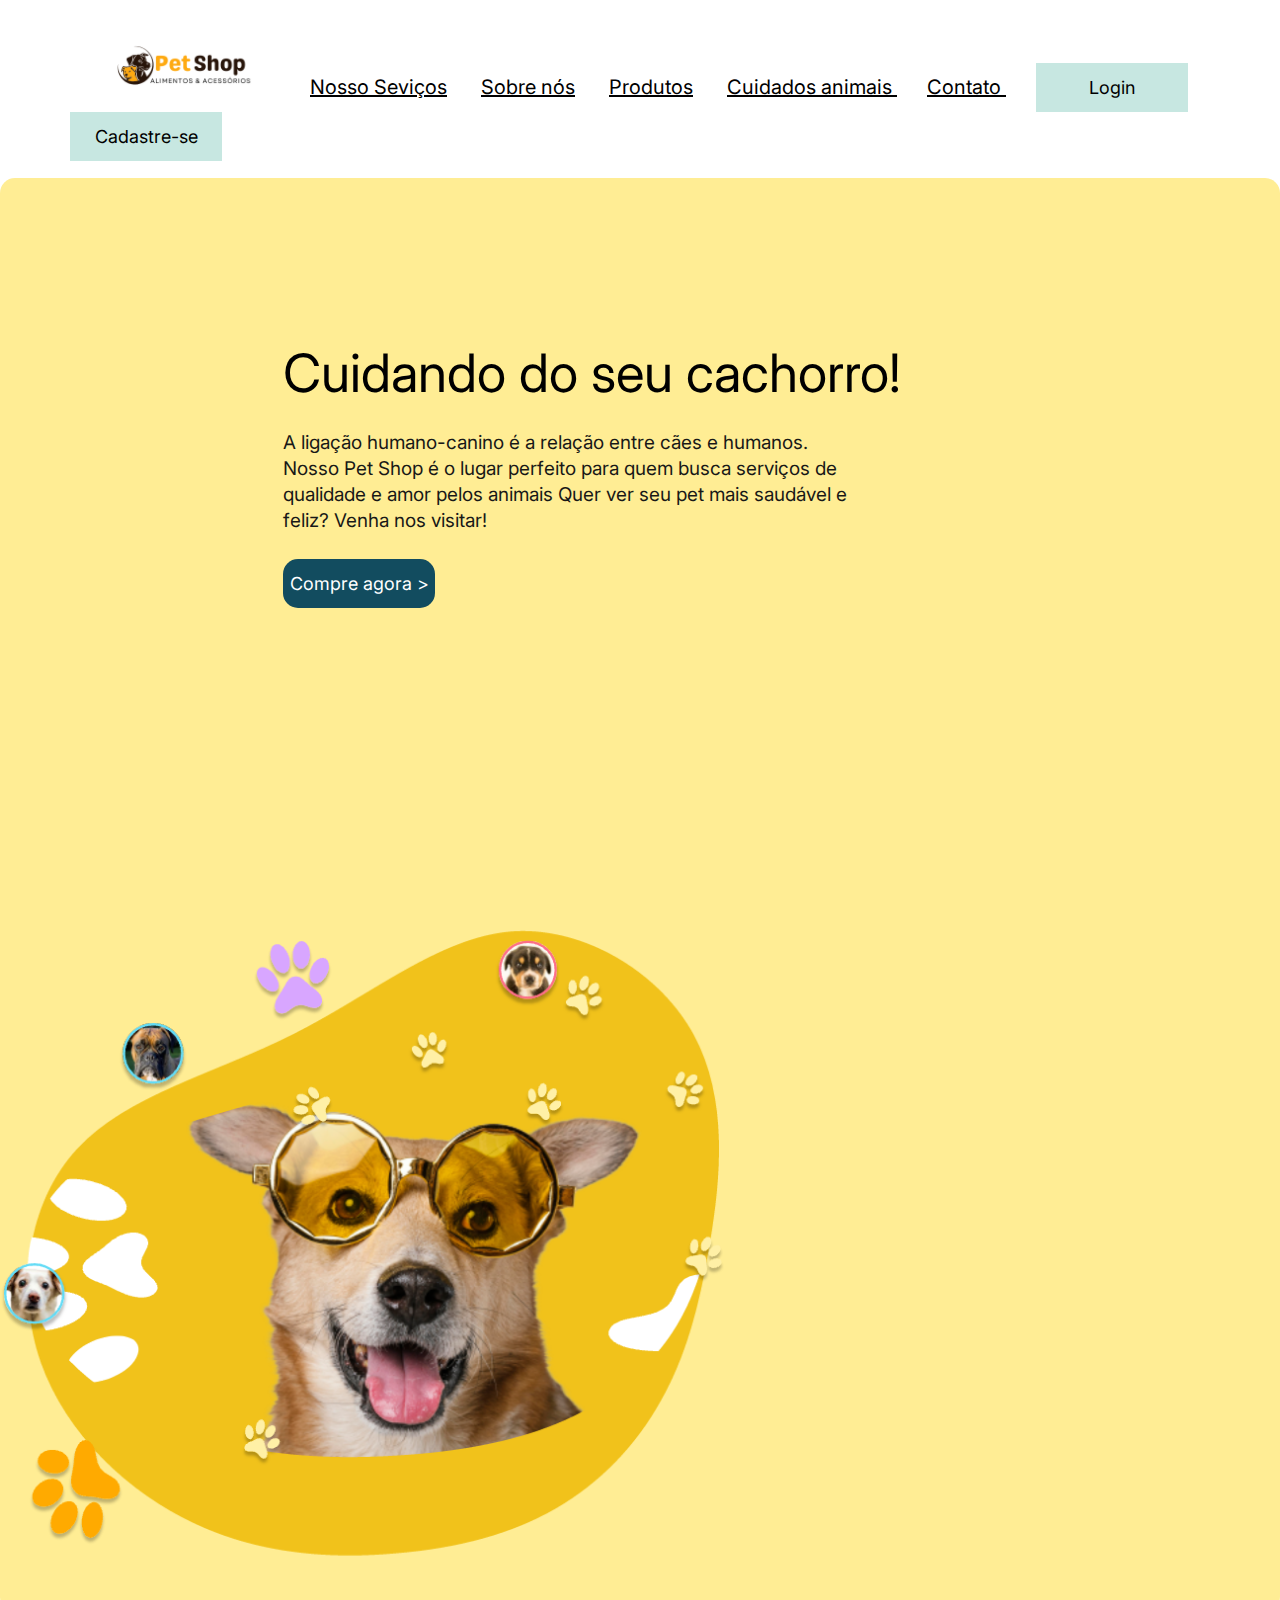
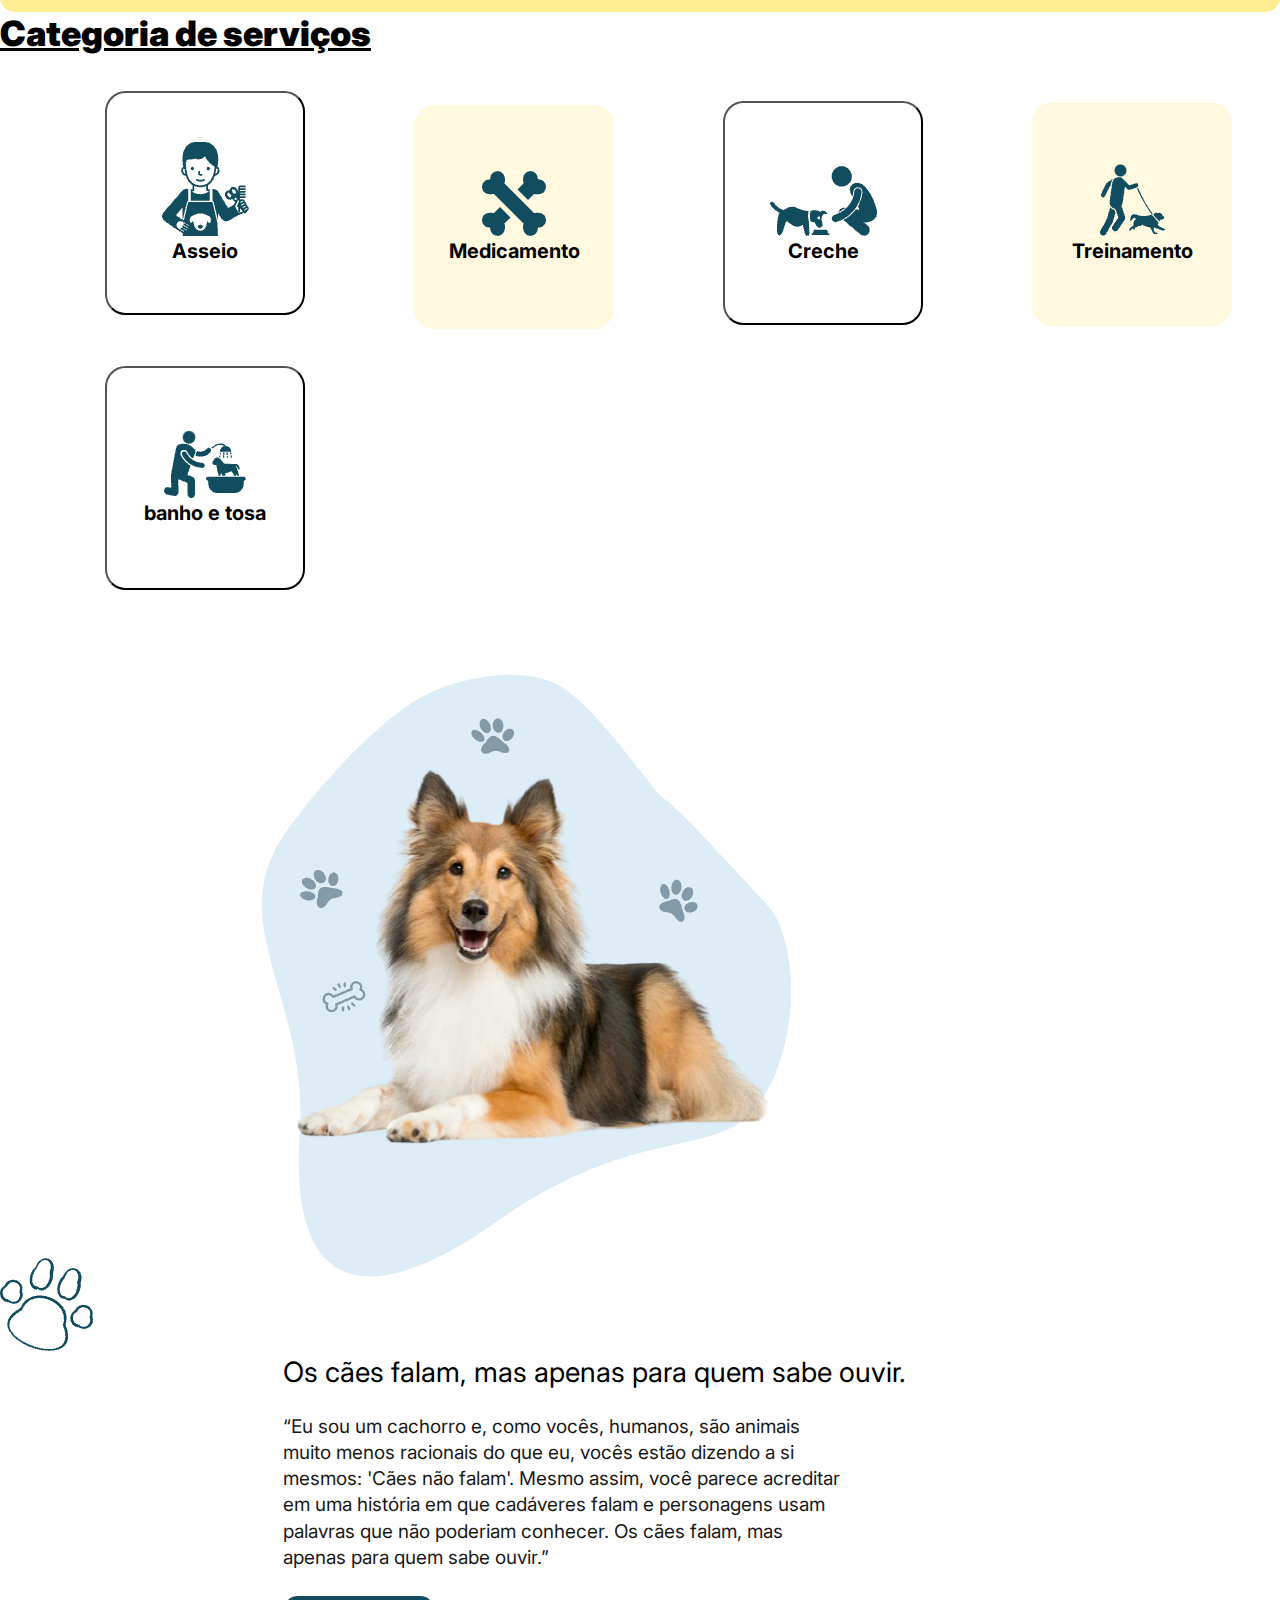
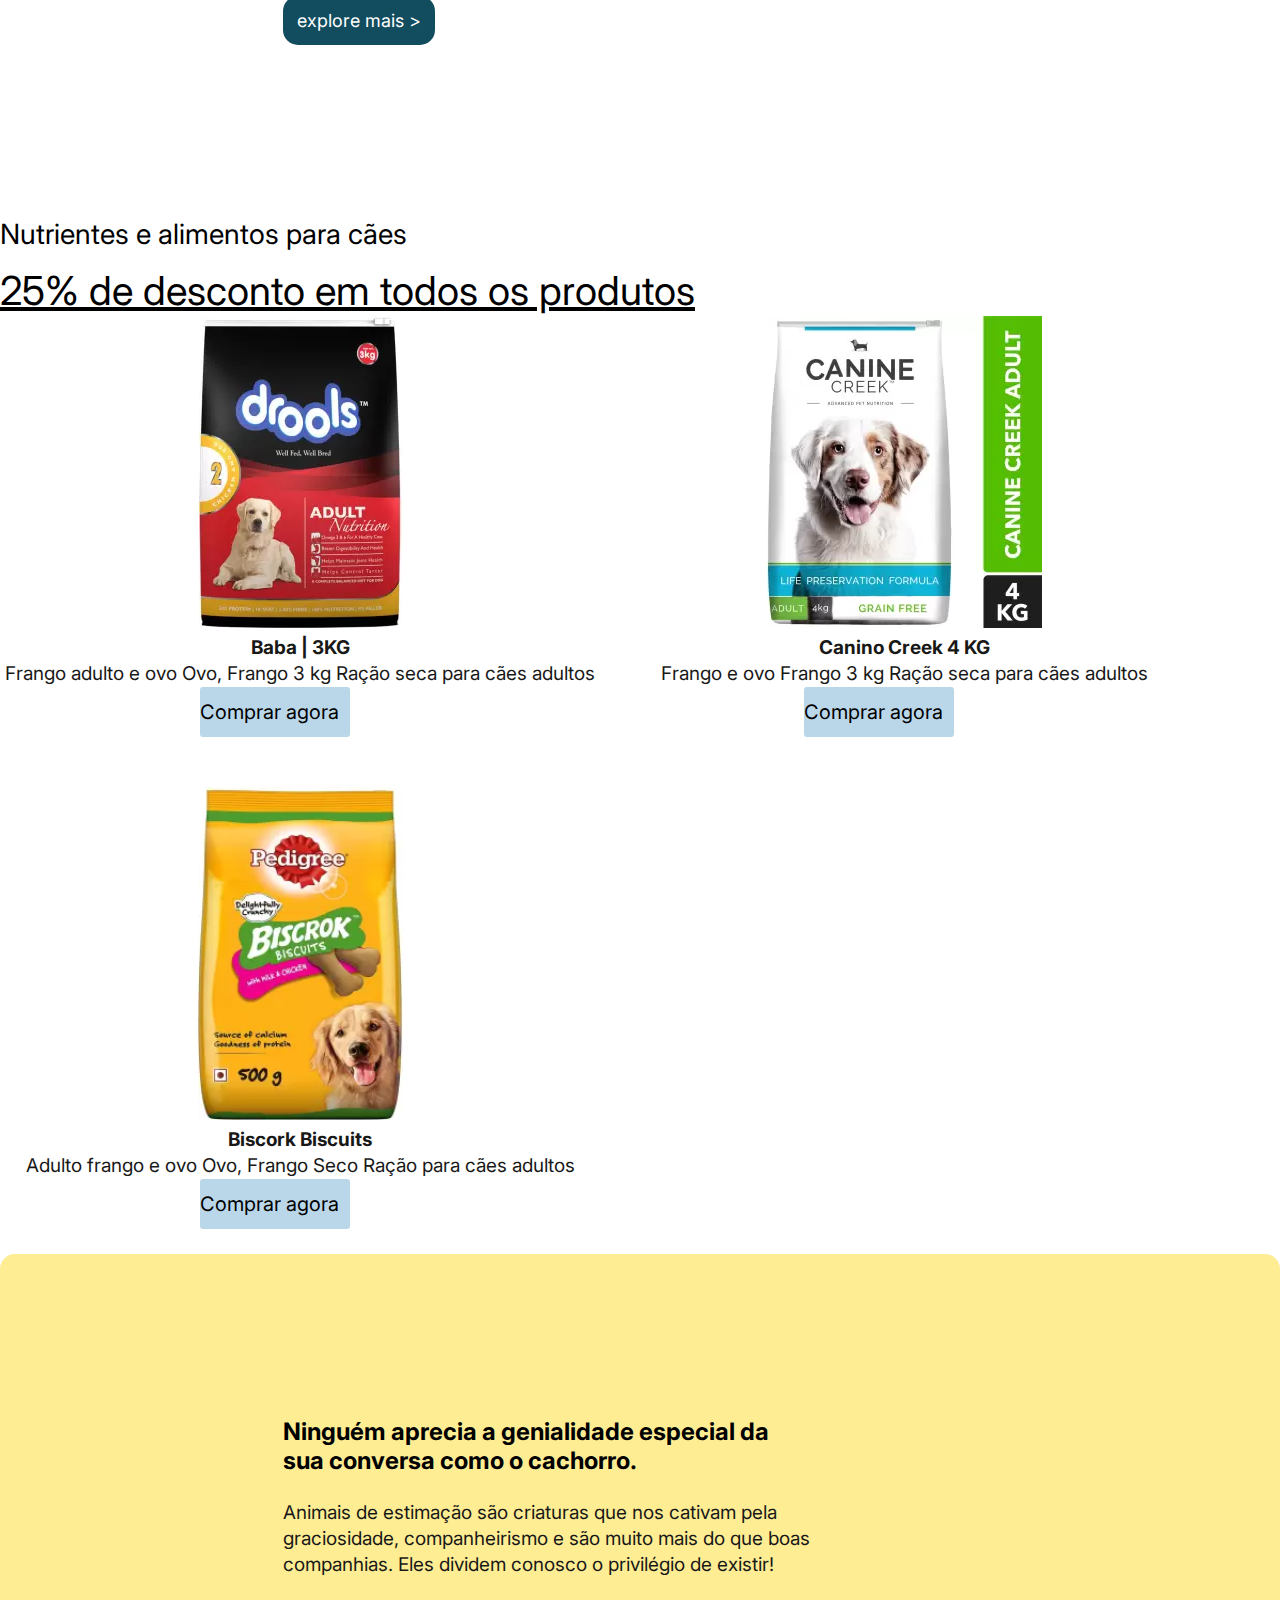
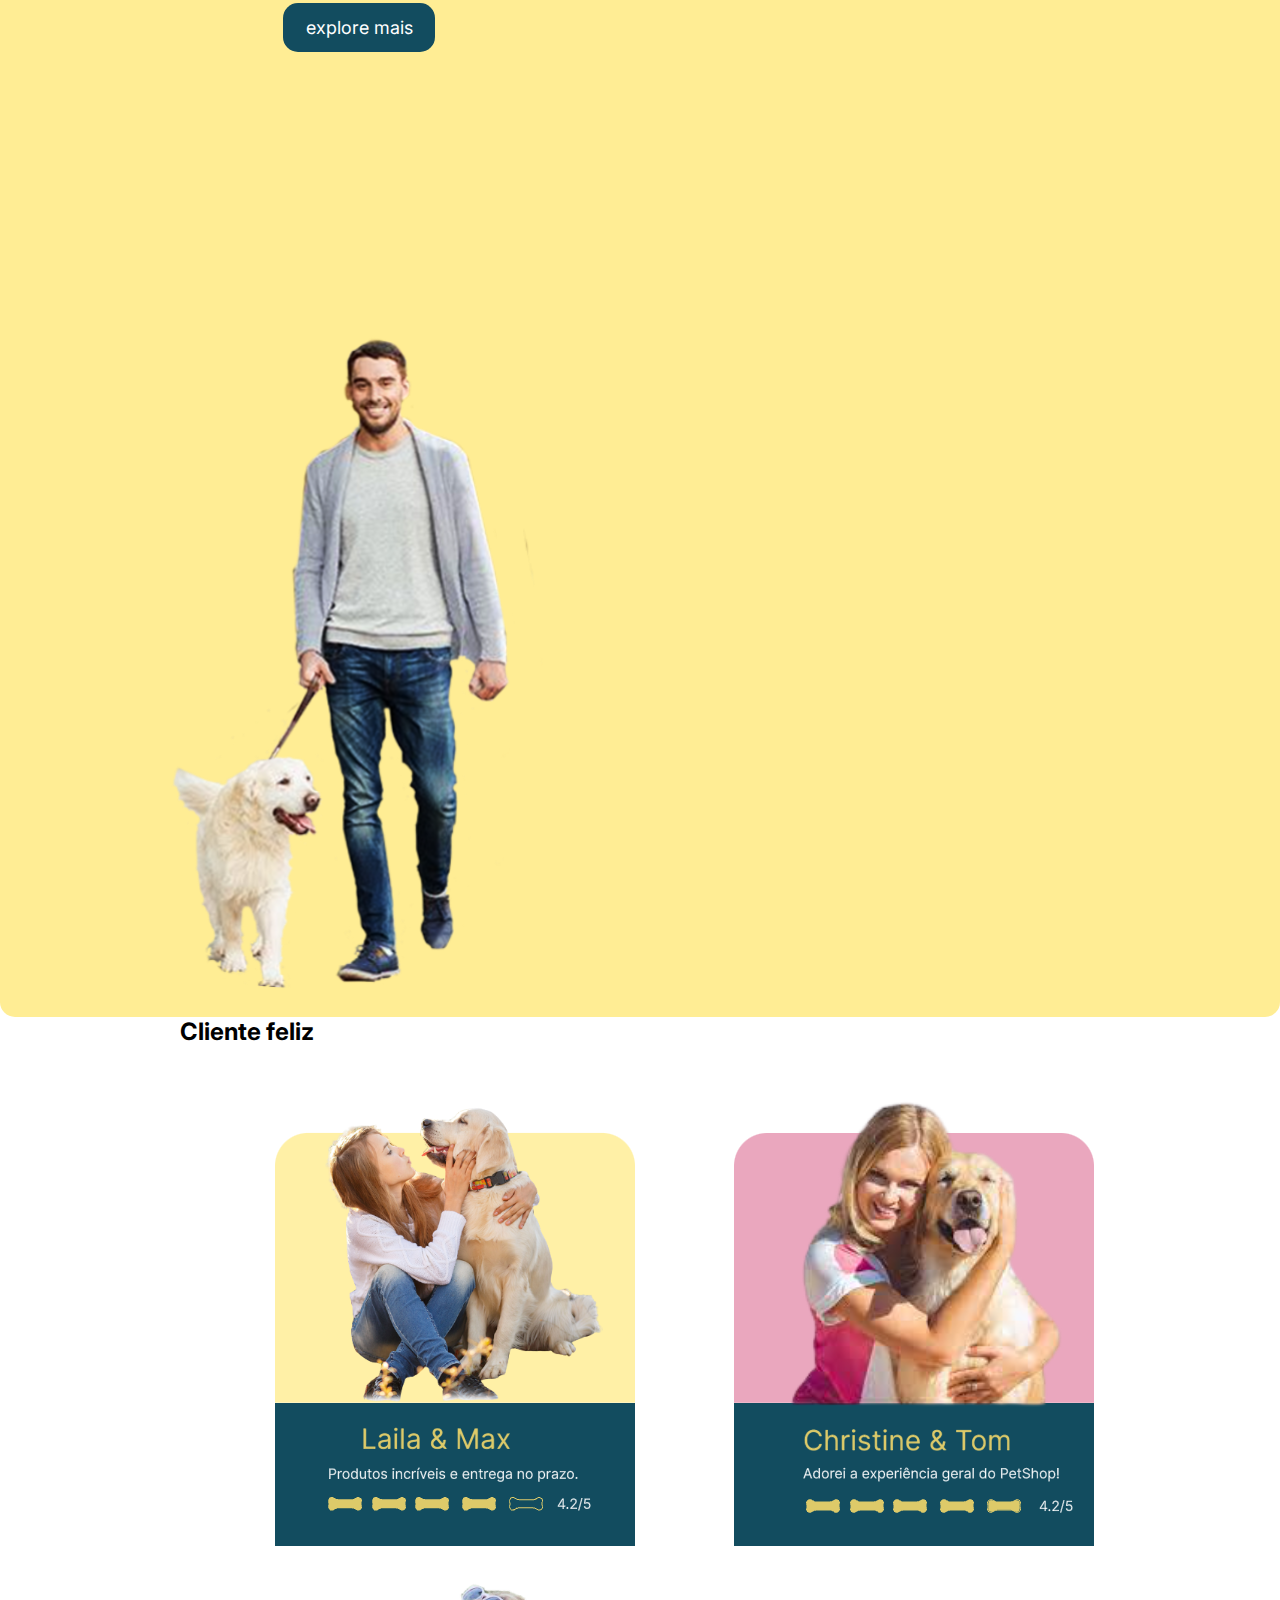
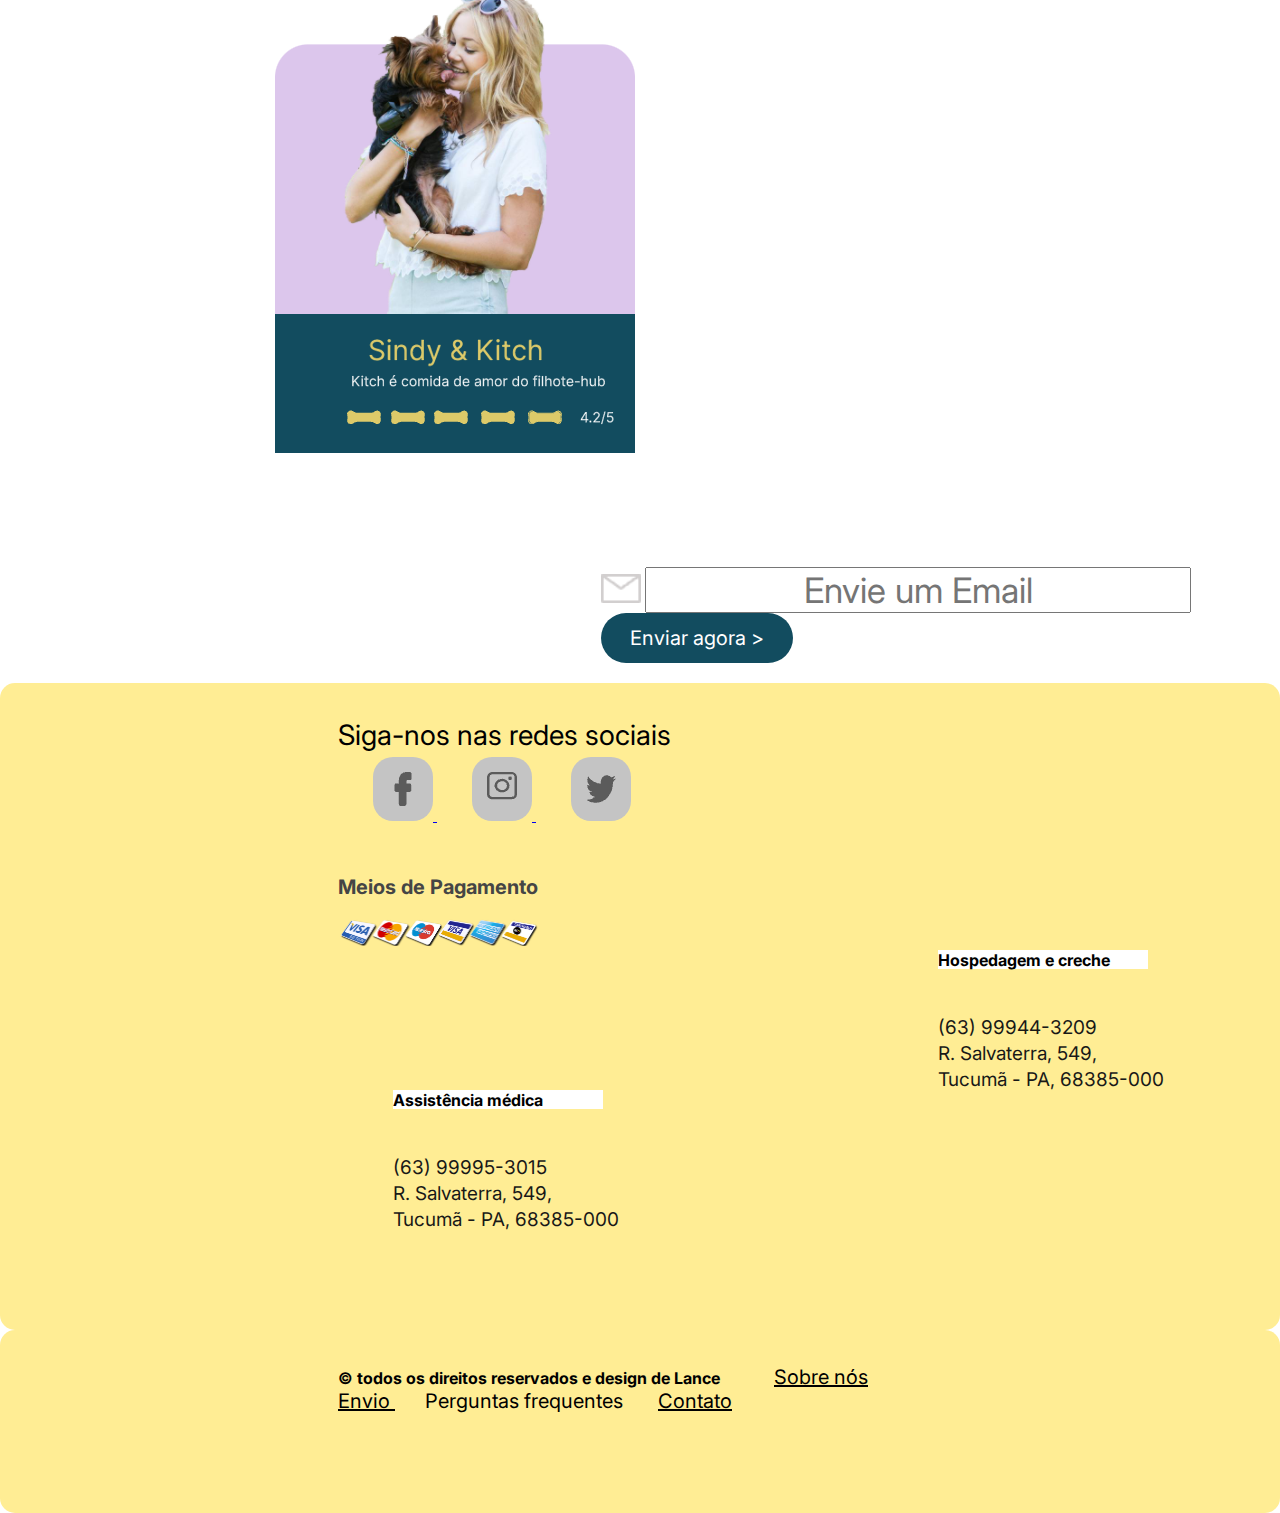
<file: index.html>
<!DOCTYPE html>
<html lang="pt-br">

<head>
    <meta charset="UTF-8">
    <meta name="viewport" content="width=device-width, initial-scale=1.0">
    <title>SITE TESTE</title>
    <link rel="stylesheet" href="./style.css">
    <link rel="preconnect" href="https://fonts.googleapis.com">
    <link rel="preconnect" href="https://fonts.gstatic.com" crossorigin>
    <link
        href="https://fonts.googleapis.com/css2?family=Inter:ital,opsz,wght@0,14..32,100..900;1,14..32,100..900&display=swap"
        rel="stylesheet">
        <link rel="html" href="./index2.html">
        <link rel="html" href="./index3.html">
        <link rel="html" href="./devclub/index4.html">
        <link rel="html" href="./index5.html">
        <link rel="html" href="./index6.html">
        <link rel="html" href="./index7.html">
</head>

<body>
    <header>
        <img src="./img/petshoplogo.png" alt="logo">
        <a class="link-header" href="#article1"> Nosso Seviços</a>
        <a class="link-header" href="./index2.html"> Sobre nós</a>
        <a class="link-header" href="#promoção"> Produtos</a>
        <a class="link-header" href="./index6.html"> Cuidados animais </a>
        <a class="link-header" href="#contact"> Contato </a>
        <button class="button-header"> Login </button>
        <button class="button-header" > Cadastre-se </button>
    </header>

    <main>
        <section>
            <h1> Cuidando do seu cachorro! </h1>

            <p> A ligação humano-canino é a relação entre cães e humanos.
                Nosso Pet Shop é o lugar perfeito para quem busca serviços de qualidade e amor pelos animais
                Quer ver seu pet mais saudável e feliz? Venha nos visitar!
            </p>

            <button class="button-compre"> Compre agora > </button>
        </section>
        <img src="./img/cachorro.png" alt="foto do cachorro" id="img-cachorro">

    </main>

    <article id="article1">
        <h2 id="titulo2"> <b>Categoria de serviços </b> </h2>

        <button class="button-div"> <a href="./index5.html"><img src="./img/Vector.png" alt="imagem" class="image-text" > </a>
            <h2> Asseio </h2>
        </button>
        <button class="button-div2"> <img src="./img/Group.png" alt="osso" class="image-text"> 
            <h2> Medicamento </h2>
        </button>
        <button class="button-div"> <a href="./index7.html"><img src="./img/alimentacao.img.png" alt="alimetacao" class="image-text"> </a>
            <h2> Creche</h2>
        </button>
        <button class="button-div2"> <img src="./img/passea.img.png" alt="passear" class="image-text">
            <h2> Treinamento </h2>
        </button>
        <button class="button-div"> <a href="./index3.html">   <img src="./img/Banho.img.png" alt="Banho" class="image-text"> </a>
            <h2> banho e tosa </h2>
        </button></a>
    </article>

    <aside id="iside1">

        <img src="./img/Pata.img.png" alt="foto-pata">

        <img src="./img/cachorro2.png" alt="cachorro2" id="cachorro2">

        <section id="section2">
            <h3> Os cães falam, mas apenas para quem sabe ouvir.</h3>

            <p id="segundo-paragrafo"> “Eu sou um cachorro e, como vocês, humanos, são animais muito menos racionais do
                que eu, vocês estão dizendo a si mesmos: 'Cães não falam'. Mesmo assim,
                você parece acreditar em uma história em que cadáveres falam e personagens usam palavras que não
                poderiam conhecer. Os cães falam, mas apenas para quem sabe ouvir.” </p>

            <button class="button-compre"> explore mais > </button>

        </section>
    </aside>

    <article2>
        <h3> Nutrientes e alimentos para cães </h3>
        <br>
        <br>

        <h2 id="promoção"> 25% de desconto em todos os produtos </h2>

        <p class="terceiro-paragrafo"> <img src="./img/ração1.png" alt="racão1">
            <br>
            <b>Baba | 3KG </b> <br>
            Frango adulto e ovo Ovo, Frango 3 kg Ração seca para cães adultos
            <br>
            <button class="comprar"> Comprar agora</button>
        </p>

        <p class="terceiro-paragrafo">
            <img src="./img/ração2.png" alt="racão2">
            <br>
            <b> Canino Creek 4 KG </b> <br>
            Frango e ovo Frango 3 kg
            Ração seca para cães adultos
            <br>
            <button class="comprar"> Comprar agora </button>
        </p>

        <p class="terceiro-paragrafo"> <img src="./img/ração3.png" alt="ração3">
            <br>
            <b> Biscork Biscuits </b> <br>
            Adulto frango e ovo Ovo, Frango Seco Ração para cães adultos
            <br>
            <button class="comprar"> Comprar agora </button>
        </p>
    </article2>

    <main>
        <section id="section3">

            <h2> Ninguém aprecia a genialidade especial da sua conversa como o cachorro.</h2>

            <p> Animais de estimação são criaturas que nos cativam pela graciosidade, companheirismo e são muito mais do
                que
                boas companhias. Eles dividem conosco o privilégio de existir! </p>

            <button class="button-compre"> explore mais </button>


        </section>
        <img src="./img/Vector 6.png" alt="homem-cachorroS" id="img-vector">
    </main>

    <main id="main-2">
        <h2 id="Cliente-h2"> Cliente feliz </h2>
        <br>
        <img src="./img/laila e max.png" alt="laila e max" class="img4">

        <img src="./img/cristiane e tom.png" alt="cristeane e tom" class="img4">

        <img src="./img/sindy.png" alt="sindy e seu cachorro" class="img4">
    </main>
    <footer>
        <img src="./img/email.png" alt="pasta" id="img-footer">
        <input type="email" placeholder="Envie um Email">
        <button id="button-footer"> Enviar agora > </button>
        <br>
        <br>

    </footer>
    <main class="main-final">

        <footer class="footer2">
            <h3>Siga-nos nas redes sociais</h3>
            <div>
                <a href="https://www.facebook.com/junio.1023/"> 
             <img src="./img/facebook.novo.png" alt="facebook" class="img-footer"> 
            </a>
            <a href="https://www.instagram.com/juniormonteiroo__/">
             <img src="./img/instagram_novo.png" alt="instagram" class="img-footer">
            </a>
            <a href="https://x.com/">
             <img src="./img/twitter.novo.png" alt="twitter"class="img-footer">
             </a>
             <h5>Meios de Pagamento</h5> <br>
             <img src="./img/bandeiracartão.png" alt="cartão" id="cartao">

            </div>
            
            <h2 class="h2" id="contact"> Hospedagem e creche <br>
                <br>
                <p class="paragrafo-2">(63) 99944-3209
                <br>
                R. Salvaterra, 549, <br>
                 Tucumã - PA, 68385-000
            </p>
            </h2>


            <h2 class="h22"> Assistência médica <br>
                <br>
                <p class="paragrafo-2">(63) 99995-3015
                <br>
                R. Salvaterra, 549, <br>
                 Tucumã - PA, 68385-000
            </p>
            </h2>
        
        </footer>
    </main>
    <main class="main-final">
    <footer class="footer2">
        <h4> © todos os direitos reservados e design de Lance</h4>
        <a class="link-header" href="./index2.html"> Sobre nós </a>
        <a class="link-header" href="./index4.html"> Envio </a>
        <a class="link-header"> Perguntas frequentes </a>
        <a class="link-header" href="http://127.0.0.1:5500/devclub/form.html"> Contato </a>
    
</footer>
</main>
</body>

</html>
</file>
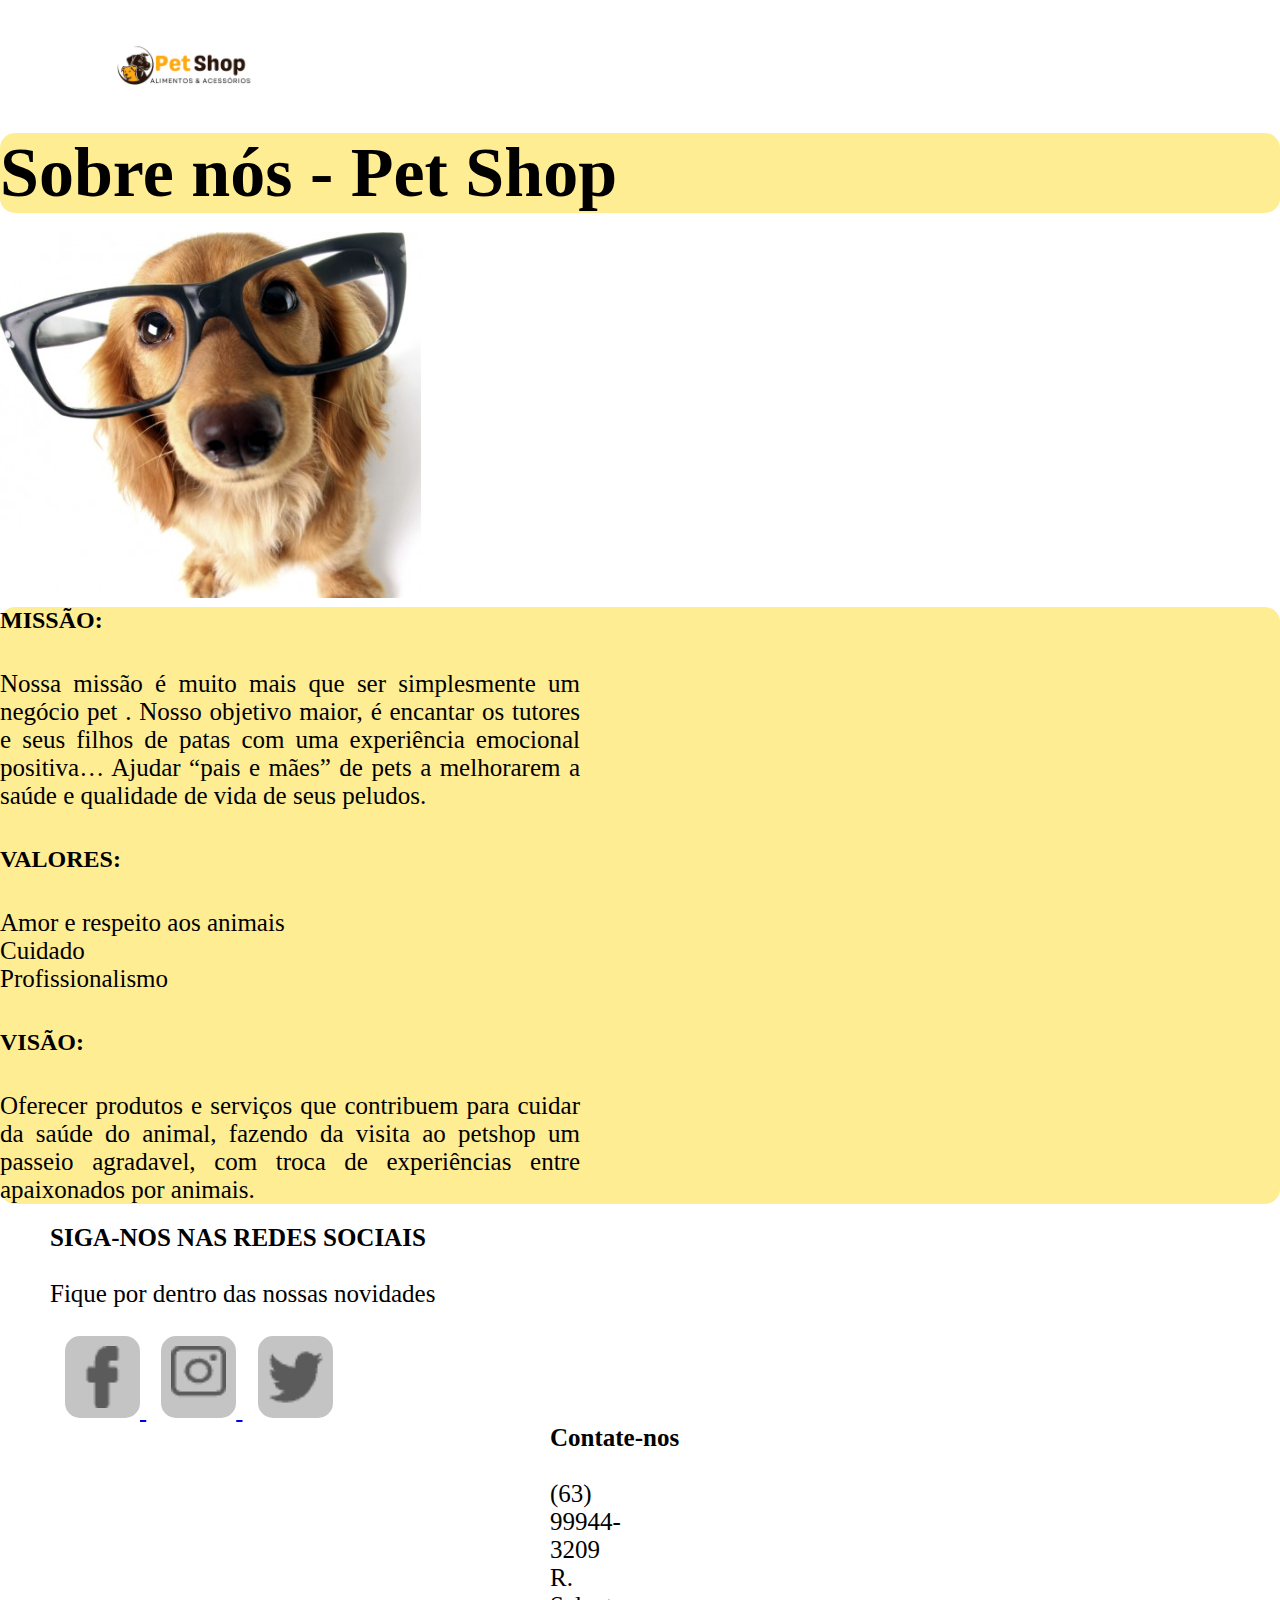
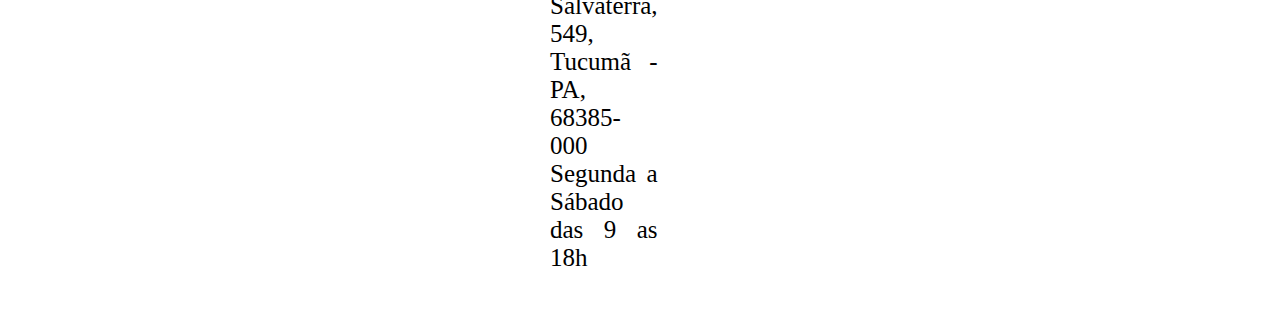
<file: index2.html>
<!DOCTYPE html>
<html lang="pt-br">

<head>
    <meta charset="UTF-8">
    <meta name="viewport" content="width=device-width, initial-scale=1.0">
    <title>sobre nos</title>
</head>

<body>
    <header>
       <a href="index.html"> <img src="./img/petshoplogo.png" alt="logopetshop" id="logo"> </a>
        


        <br>
        <br>
    </header>
    <div>
        <h1> Sobre nós - Pet Shop </h1>
        <br>
        <img src="./img/Slice 1.png" alt="cachorro de oculos" id="img1">
        <button> <a href="tel:=5563999443209"> <img src="./img/Gerente.png" alt="Gerente" id="gerente"></button></a>
    </div>
    <main>
        <h2>MISSÃO:</h2> <br>
        <br>
        <p> Nossa missão é muito mais que ser simplesmente um negócio pet .
            Nosso objetivo maior, é encantar os tutores e seus filhos de patas com uma experiência emocional positiva…
            Ajudar “pais e mães” de pets a melhorarem a saúde e qualidade de vida de seus peludos.</p>
        <br>
        <br>
        <h2>VALORES:</h2> <br>
        <br>
        <p>
        <ul class="list">
            <li> Amor e respeito aos animais</li>
            <li> Cuidado </li>
            <li>Profissionalismo</li>
        </ul>
        <br>
        <br>
        <h2>VISÃO:</h2>
        <br>
        <br>
        <p>Oferecer produtos e serviços que contribuem para cuidar da saúde do animal, fazendo da visita ao petshop um
            passeio agradavel, com troca de experiências entre apaixonados por animais.</p>

        </p>



    </main>
    <footer>
        <h4> SIGA-NOS NAS REDES SOCIAIS </h4>
        <br>
        <p id="paragrafo-footer"> Fique por dentro das nossas novidades </p>
        <br>
        <a href="https://www.facebook.com/junio.1023/">
            <img src="./img/facebook.novo.png" alt="facebook" class="img-footer">

            <a href="https://www.instagram.com/juniormonteiroo__/">
                <img src="./img/instagram_novo.png" alt="instagram" class="img-footer">
            </a>
            <a href="https://x.com/">
                <img src="./img/twitter.novo.png" alt="twitter" class="img-footer">
            </a>

            <div id="footer-div">
                <h4 id="h4-div">Contate-nos</h4> <br>

                <p> (63) 99944-3209 <br>
                    R. Salvaterra, 549, <br>
                    Tucumã - PA, 68385-000 <br>
                    Segunda a Sábado das 9 as 18h</p>
            </div>

    </footer>


</body>

</html>



<style>
    * {
        font-family: "Inter", serif;
        margin: 0;
        padding: 0;
    }

    header {
        margin: 42px 0 17px 70px;

    }

    .header {
        top: 50px;
        font-weight: 400;
        font-size: 20px;
        margin-right: 30px;
        color: rgb(0, 0, 0);
        cursor: pointer;
    }


    main {
        background: rgb(255, 237, 148, 1.00);
        border-radius: 15px;



    }

    #img {
        margin-left: 10px;

    }

    button {
        margin-left: 1100px;
        position: fixed;
    }

    p {
        font-size: 25px;
        margin-right: 700px;
        text-align: justify;

    }

    .list {
        font-size: 25px;
    }

    h1 {
        background: rgb(255, 237, 148, 1.00);
        font-size: 70px;
        border-radius: 15px;
        position: sticky;
        top: 10px;
    }

    footer {
        display: inline-block;
        font-size: 25px;
        margin-top: 20px;
        margin-left: 50px;
        
    }

    .img-footer {
        width: 55px;
        margin-left: 15px;
        padding: 10px 10px;
        background: rgb(196, 196, 196);
        border-radius: 15px;
    }

    #footer-div {
        display: inline-block;
        margin-left: 500px;
        margin-bottom: 50px;
        color: black;
    }

    #paragrafo-footer {
        color: black;
    }
</style>
</file>
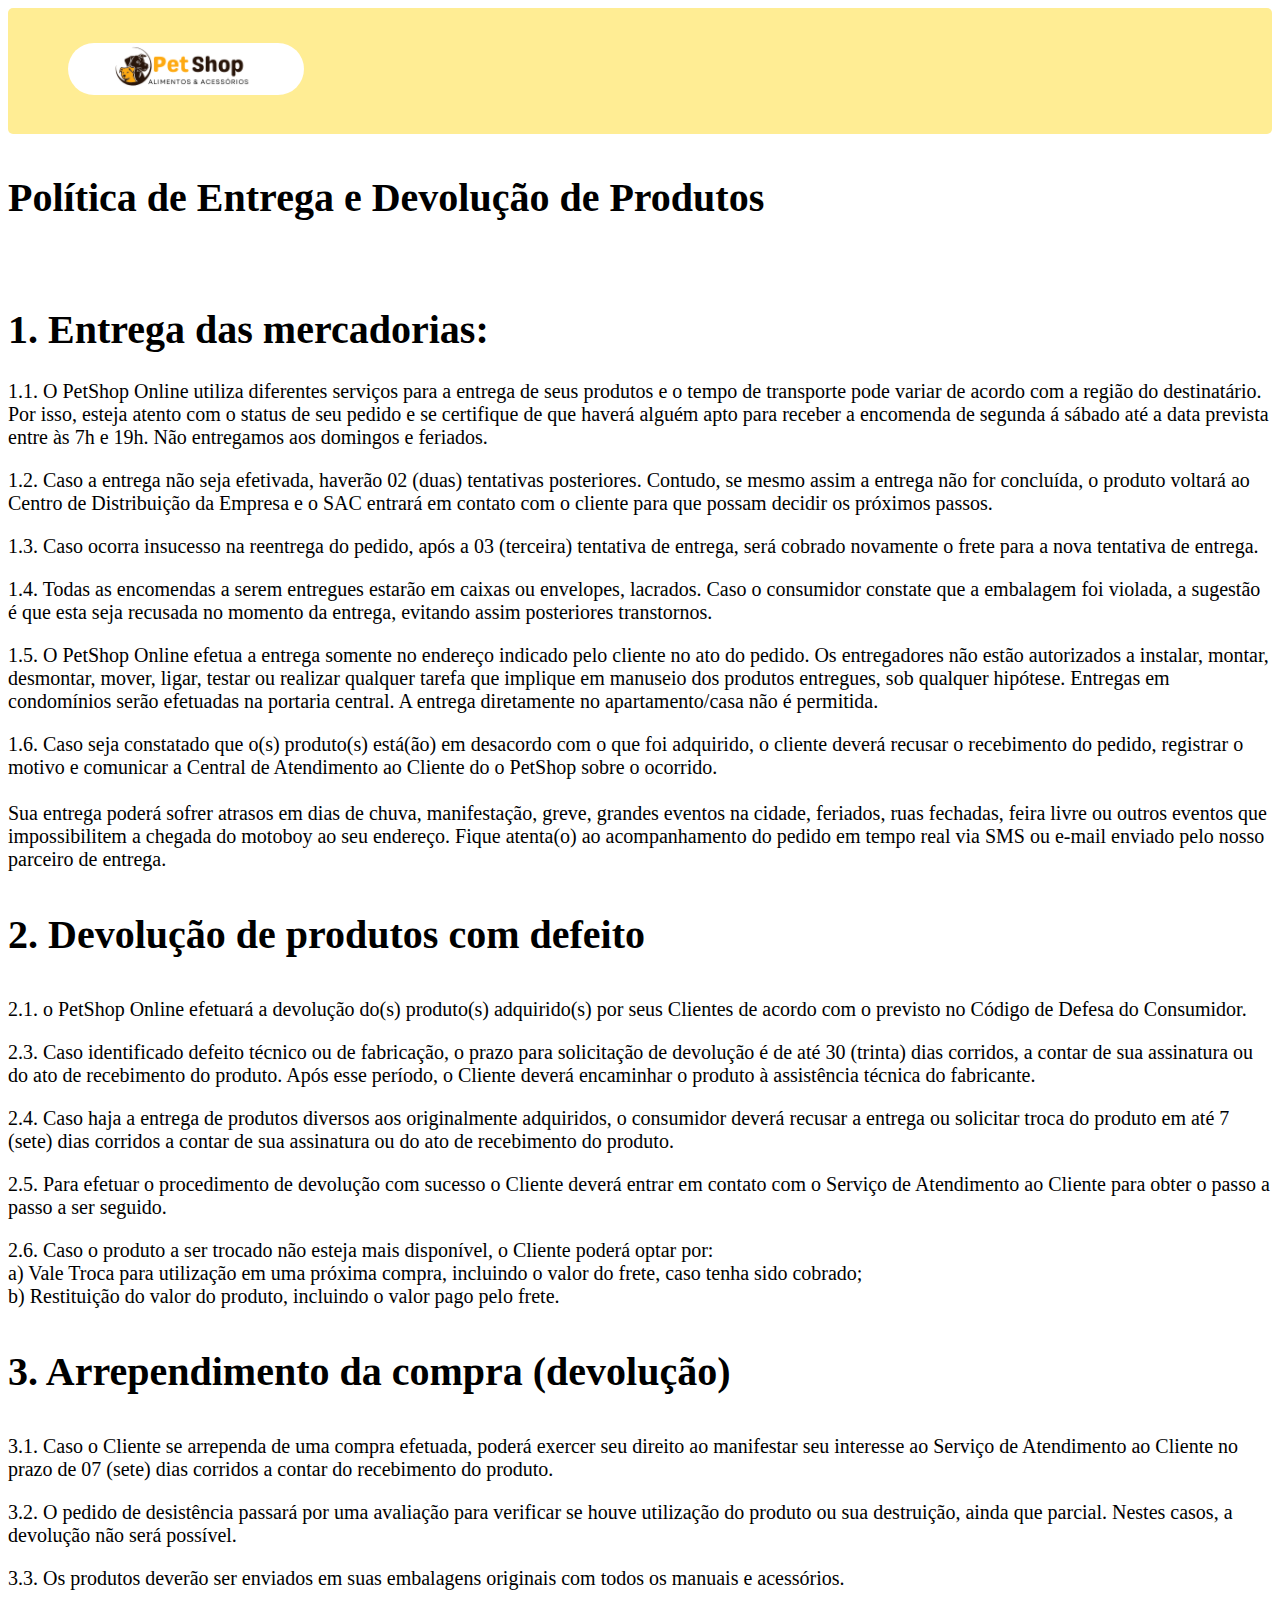
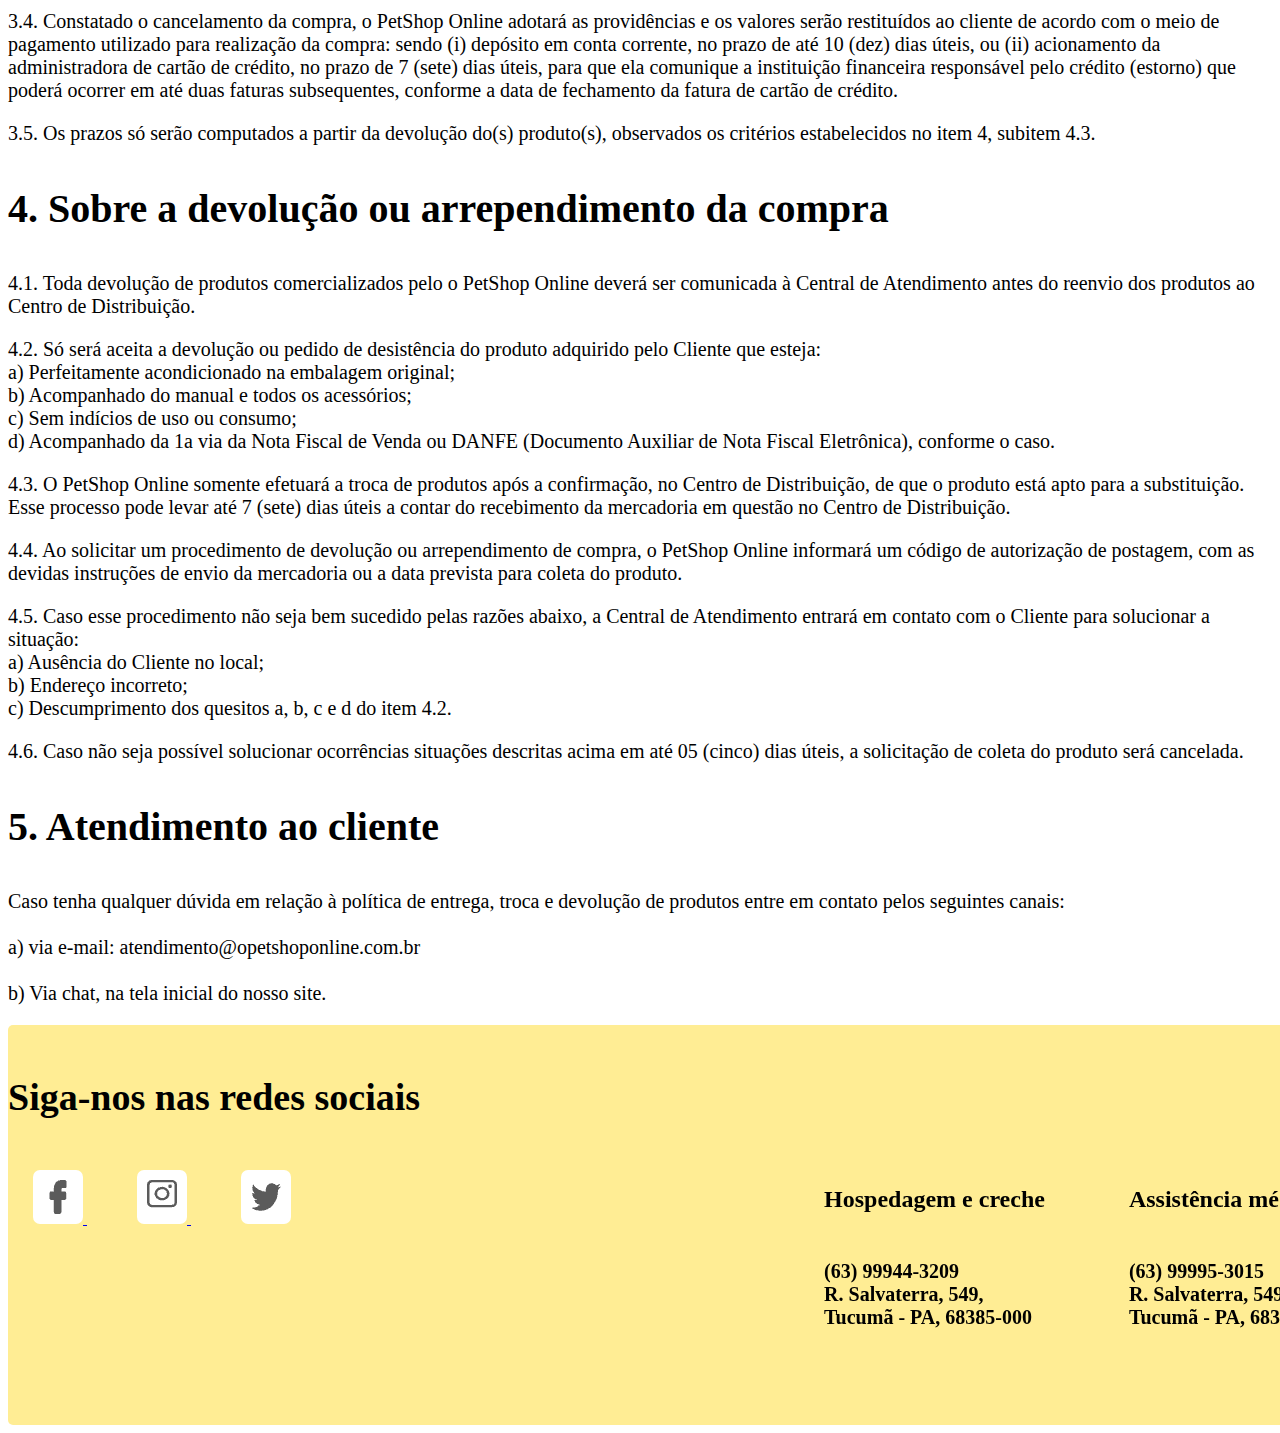
<file: index4.html>
<!DOCTYPE html>
<html lang="pt-br">

<head>
    <meta charset="UTF-8">
    <meta name="viewport" content="width=device-width, initial-scale=1.0">
    <link rel="html" href="./index.html">
    <title>Envio petshop</title>
</head>

<body>
    <header>
       <a href="./index.html"> <img src="./img/petshoplogo.png" alt="logopetshop" id="img-header"></a>
        
    </header>
    <main>
        <section>
            <h3>Política de Entrega e Devolução de Produtos</h3>
            <br>
            <h1> 1. Entrega das mercadorias: </h1>
        </section>
        <p>1.1. O PetShop Online utiliza diferentes serviços para a entrega de seus produtos e o tempo de transporte
            pode variar de acordo com a região do destinatário.
            Por isso, esteja atento com o status de seu pedido e se certifique de que haverá alguém apto para receber a
            encomenda de segunda á sábado até a data prevista entre às 7h e 19h.
            Não entregamos aos domingos e feriados.
        </p>

        <p>1.2. Caso a entrega não seja efetivada, haverão 02 (duas) tentativas posteriores.
            Contudo, se mesmo assim a entrega não for concluída, o produto voltará ao Centro de
            Distribuição da Empresa e o SAC entrará em contato com o cliente para que possam decidir os próximos passos.
        </p>

        <p>1.3. Caso ocorra insucesso na reentrega do pedido, após a 03 (terceira)
            tentativa de entrega, será cobrado novamente o frete para a nova tentativa de entrega.</p>

        <p>1.4. Todas as encomendas a serem entregues estarão em caixas ou envelopes, lacrados.
            Caso o consumidor constate que a embalagem foi violada, a sugestão é que esta seja recusada no momento da
            entrega,
            evitando assim posteriores transtornos.
        </p>

        <p>1.5. O PetShop Online efetua a entrega somente no endereço indicado pelo cliente no ato do pedido.
            Os entregadores não estão autorizados a instalar, montar, desmontar, mover, ligar, testar ou realizar
            qualquer tarefa que implique em manuseio dos produtos entregues, sob qualquer hipótese.
            Entregas em condomínios serão efetuadas na portaria central. A entrega diretamente no apartamento/casa não é
            permitida.
        </p>

        <p>1.6. Caso seja constatado que o(s) produto(s) está(ão) em desacordo com o que foi adquirido, o cliente deverá
            recusar o recebimento do pedido,
            registrar o motivo e comunicar a Central de Atendimento ao Cliente do o PetShop sobre o ocorrido. <br>
            <br>
            Sua entrega poderá sofrer atrasos em dias de chuva, manifestação, greve, grandes eventos na cidade,
            feriados, ruas fechadas, feira livre ou outros eventos que impossibilitem a chegada do motoboy ao seu
            endereço.
            Fique atenta(o) ao acompanhamento do pedido em tempo real via SMS ou e-mail enviado pelo nosso parceiro de
            entrega.
        </p>

        <h3> 2. Devolução de produtos com defeito </h3>

        <p>2.1. o PetShop Online efetuará a devolução do(s) produto(s) adquirido(s) por seus Clientes de acordo com o
            previsto no Código de Defesa do Consumidor.
        </p>

        <p>2.3. Caso identificado defeito técnico ou de fabricação, o prazo para solicitação de devolução é de até 30
            (trinta)
            dias corridos, a contar de sua assinatura ou do ato de recebimento do produto. Após esse período, o Cliente
            deverá
            encaminhar o produto à assistência técnica do fabricante.
        </p>

        <p>2.4. Caso haja a entrega de produtos diversos aos originalmente adquiridos, o consumidor deverá recusar a
            entrega ou
            solicitar troca do produto em até 7 (sete) dias corridos a contar de sua assinatura ou do ato de recebimento
            do produto.
        </p>

        <p> 2.5. Para efetuar o procedimento de devolução com sucesso o Cliente deverá entrar em contato com o Serviço
            de Atendimento
            ao Cliente para obter o passo a passo a ser seguido.
        </p>

        <p>2.6. Caso o produto a ser trocado não esteja mais disponível, o Cliente poderá optar por: <br>
            a) Vale Troca para utilização em uma próxima compra, incluindo o valor do frete, caso tenha sido cobrado;
            <br>
            b) Restituição do valor do produto, incluindo o valor pago pelo frete.</p>

        <h3> 3. Arrependimento da compra (devolução)</h3>

        <p> 3.1. Caso o Cliente se arrependa de uma compra efetuada, poderá exercer seu direito ao manifestar seu
            interesse
            ao Serviço de Atendimento ao Cliente no prazo de 07 (sete) dias corridos a contar do recebimento do produto.
        </p>

        <p> 3.2. O pedido de desistência passará por uma avaliação para verificar se houve utilização do produto ou sua
            destruição, ainda que parcial. Nestes casos, a devolução não será possível.</p>

        <p> 3.3. Os produtos deverão ser enviados em suas embalagens originais com todos os manuais e acessórios.

        <p> 3.4. Constatado o cancelamento da compra, o PetShop Online adotará as providências e os valores serão
            restituídos ao cliente de acordo com o meio de pagamento utilizado para realização da compra: sendo (i)
            depósito em conta corrente, no prazo de até 10 (dez) dias úteis, ou (ii) acionamento da administradora de
            cartão de crédito, no prazo de 7 (sete) dias úteis, para que ela comunique a instituição financeira
            responsável pelo crédito (estorno) que poderá ocorrer em até duas faturas subsequentes, conforme a data
            de fechamento da fatura de cartão de crédito.</p>

        <p> 3.5. Os prazos só serão computados a partir da devolução do(s) produto(s), observados os critérios
            estabelecidos no item 4, subitem 4.3.</p>

        <h3> 4. Sobre a devolução ou arrependimento da compra </h3>

        <p> 4.1. Toda devolução de produtos comercializados pelo o PetShop Online deverá ser comunicada à Central de
            Atendimento antes do reenvio dos produtos ao Centro de Distribuição.</p>

        <p> 4.2. Só será aceita a devolução ou pedido de desistência do produto adquirido pelo Cliente que esteja: <br>
            a) Perfeitamente acondicionado na embalagem original; <br>
            b) Acompanhado do manual e todos os acessórios; <br>
            c) Sem indícios de uso ou consumo; <br>
            d) Acompanhado da 1a via da Nota Fiscal de Venda ou DANFE (Documento Auxiliar de Nota Fiscal Eletrônica),
            conforme o caso.
        </p>

        <p> 4.3. O PetShop Online somente efetuará a troca de produtos após a confirmação, no Centro de Distribuição, de
            que o produto está apto para a substituição. Esse processo pode levar até 7 (sete) dias úteis a contar do
            recebimento da mercadoria em questão no Centro de Distribuição.</p>

        <p> 4.4. Ao solicitar um procedimento de devolução ou arrependimento de compra, o PetShop Online informará um
            código de autorização de postagem, com as devidas instruções de envio da mercadoria ou a data prevista para
            coleta do produto.</p>

        <p> 4.5. Caso esse procedimento não seja bem sucedido pelas razões abaixo, a Central de Atendimento entrará em
            contato com o Cliente para solucionar a situação: <br>
            a) Ausência do Cliente no local; <br>
            b) Endereço incorreto; <br>
            c) Descumprimento dos quesitos a, b, c e d do item 4.2.
        </p>

        <p> 4.6. Caso não seja possível solucionar ocorrências situações descritas acima em até 05 (cinco) dias úteis, a
            solicitação de coleta do produto será cancelada. </p>

        <h3> 5. Atendimento ao cliente </h3>

        <p> Caso tenha qualquer dúvida em relação à política de entrega, troca e devolução de produtos entre em contato
            pelos seguintes canais: <br>
            <br>
            a) via e-mail: atendimento@opetshoponline.com.br <br>
            <br>
            b) Via chat, na tela inicial do nosso site.
        </p>

    </main>

        <footer>
            <div>
                <h4> Siga-nos nas redes sociais </h4>

                <a href="https://www.facebook.com/junio.1023/">
                    <img src="./img/facebook.novo.png" alt="facebook">
                </a>
                <a href="https://www.instagram.com/juniormonteiroo__/">
                    <img src="./img/instagram_novo.png" alt="instagran"> </a>
                <a href="https://x.com/"> 
                    <img src="./img/twitter.novo.png" alt="twitter">
                </a>
            </div>
            <h2 class="h2"> Hospedagem e creche <br>
                <br>
                <p class="paragrafo-2">(63) 99944-3209
                <br>
                R. Salvaterra, 549, <br>
                 Tucumã - PA, 68385-000
            </p>
            </h2>


            <h2 class="h22"> Assistência médica <br>
                <br>
                <p class="paragrafo-2">(63) 99995-3015
                <br>
                R. Salvaterra, 549, <br>
                 Tucumã - PA, 68385-000
            </p>
            </h2>
        </footer>
</body>

</html>

<style>
        header {
            background: rgb(255, 237, 148, 1.00);
            border-radius: 5px;
            position: sticky;
            top: 2px;
            padding: 25px;
        }
        #link-header {
            font-size: 25px;
            color: black;
        }
        h1 {
            font-size: 40px;
        }
        .h2 {
            display: inline-block;
            position: relative;
            left: 400px;
            top: 100px;
        }
        .h22 {
            display: inline-block;
            position: relative;
            left: 480px;
            top: 100px ;

        }
        h3 {
            font-size: 40px;
            color: black;
        }
        p {
            font-size: 20px;
        }
        div {
            display: inline-block;
        }
        footer {
            display: inline-block;
            height: 400px;
            width: 100vw;
            background: rgb(255, 237, 148, 1.00);
            border-radius: 5px;
        }
    h4 {
        font-size: 38px; 

    }
    a {
        padding: 25px;
        cursor: pointer;
    }
    img {
        background: white;
        padding: 10px;
        border-radius: 7px;
    }
    #img-header {
        background: none;
        border-radius: 50px;
    }
</style>
</file>
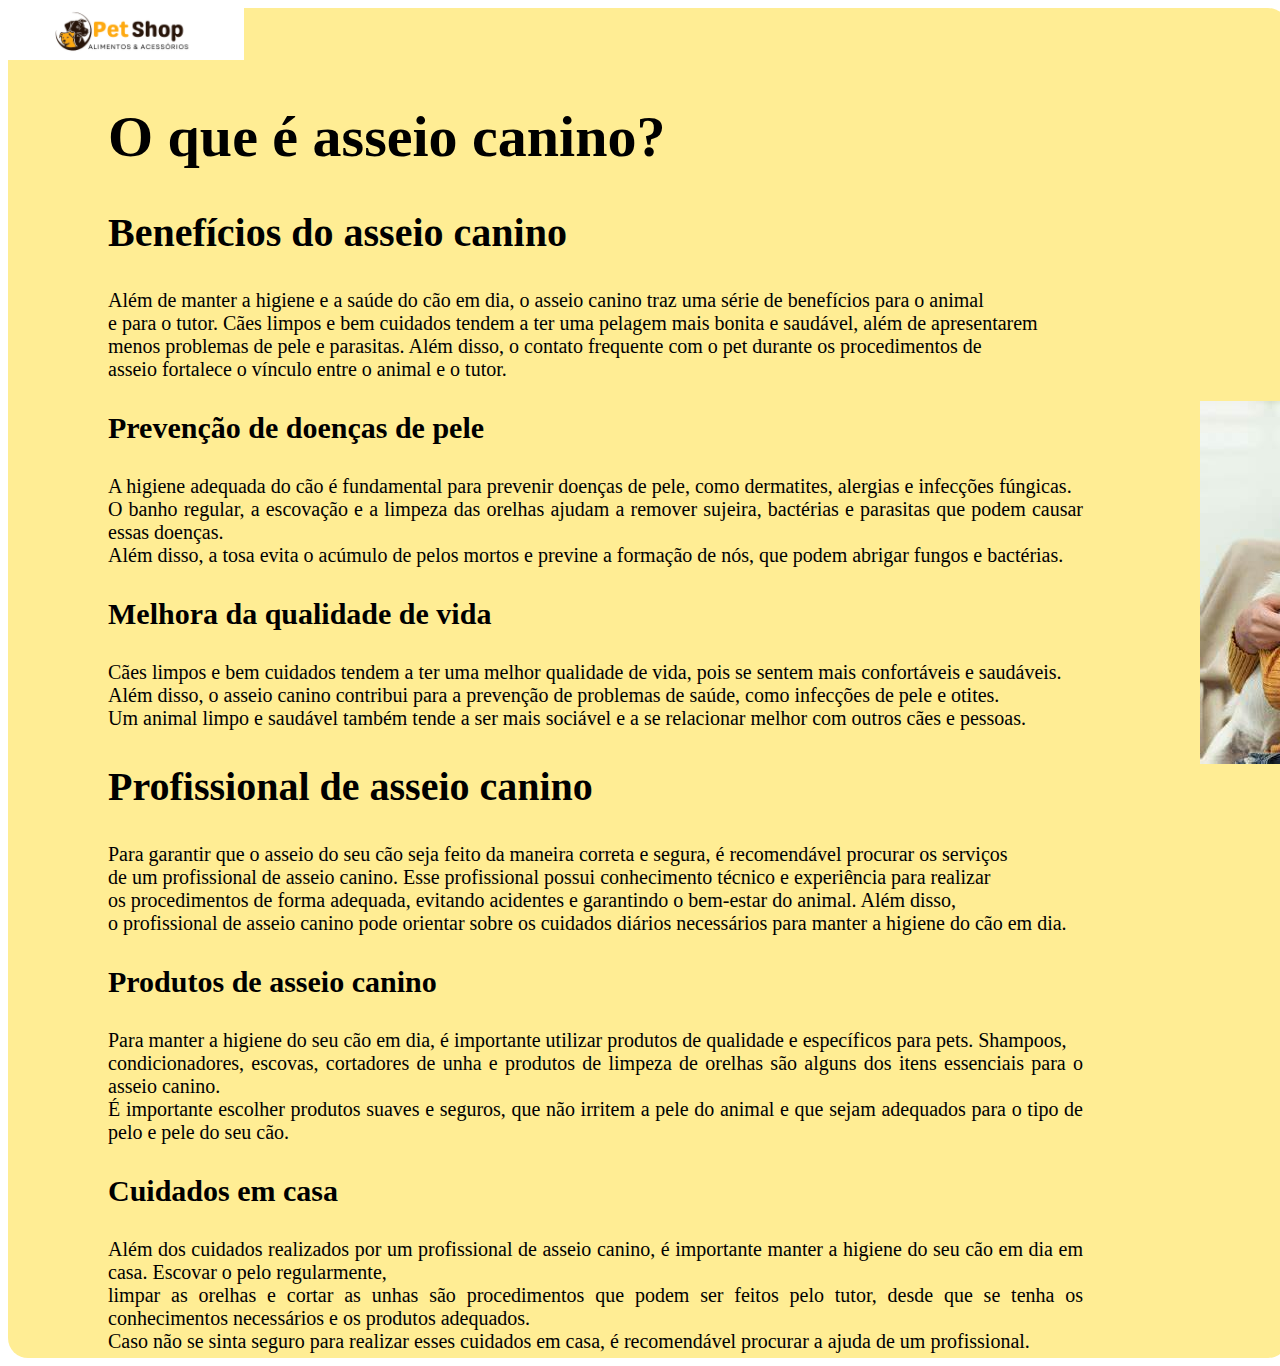
<file: index5.html>
<!DOCTYPE html>
<html lang="pt-br">
<head>
    <meta charset="UTF-8">
    <meta name="viewport" content="width=device-width, initial-scale=1.0">
    <link rel="html" href="./index.html">
    <title>Asseio</title>
</head>
<body>
    <main>
        <a href="./index.html"> <img src="./img/petshoplogo.png" alt="petshoplogo"></a>
        <section>
            <h1>O que é asseio canino?</h1>
            
            <h2>Benefícios do asseio canino</h2>
            
            <p>Além de manter a higiene e a saúde do cão em dia, o asseio canino traz uma série de benefícios para o animal <br>
                e para o tutor. Cães limpos e bem cuidados tendem a ter uma pelagem mais bonita e saudável, além de apresentarem <br>
                menos problemas de pele e parasitas. Além disso, o contato frequente com o pet durante os procedimentos de <br>
                asseio fortalece o vínculo entre o animal e o tutor.
            </p>
        <div>
            <img src="./img/th.jpeg" alt="womam">
        </div>
            <h3>Prevenção de doenças de pele</h3>

            <p> A higiene adequada do cão é fundamental para prevenir doenças de pele, como dermatites, alergias e infecções fúngicas. <br>
                O banho regular, a escovação e a limpeza das orelhas ajudam a remover sujeira, bactérias e parasitas que podem causar essas doenças. <br>
                Além disso, a tosa evita o acúmulo de pelos mortos e previne a formação de nós, que podem abrigar fungos e bactérias.
            </p>

            <h3>Melhora da qualidade de vida</h3>

            <p>Cães limpos e bem cuidados tendem a ter uma melhor qualidade de vida, pois se sentem mais confortáveis e saudáveis. <br>
                Além disso, o asseio canino contribui para a prevenção de problemas de saúde, como infecções de pele e otites. <br>
                Um animal limpo e saudável também tende a ser mais sociável e a se relacionar melhor com outros cães e pessoas.
            </p>

            <h2>Profissional de asseio canino</h2>

            <p>Para garantir que o asseio do seu cão seja feito da maneira correta e segura, é recomendável procurar os serviços <br>
                de um profissional de asseio canino. Esse profissional possui conhecimento técnico e experiência para realizar <br>
                os procedimentos de forma adequada, evitando acidentes e garantindo o bem-estar do animal. Além disso, <br>
                o profissional de asseio canino pode orientar sobre os cuidados diários necessários para manter a higiene do cão em dia.
            </p>

            <h3>Produtos de asseio canino</h3>

            <p>Para manter a higiene do seu cão em dia, é importante utilizar produtos de qualidade e específicos para pets. Shampoos, <br>
                condicionadores, escovas, cortadores de unha e produtos de limpeza de orelhas são alguns dos itens essenciais para o asseio canino. <br>
                É importante escolher produtos suaves e seguros, que não irritem a pele do animal e que sejam adequados para o tipo de pelo e pele do seu cão.
            </p>

            <h3>Cuidados em casa</h3>

            <p>Além dos cuidados realizados por um profissional de asseio canino, é importante manter a higiene do seu cão em dia em casa. Escovar o pelo regularmente,  <br>
                limpar as orelhas e cortar as unhas são procedimentos que podem ser feitos pelo tutor, desde que se tenha os conhecimentos necessários e os produtos adequados. <br>
                Caso não se sinta seguro para realizar esses cuidados em casa, é recomendável procurar a ajuda de um profissional.
            </p>
        </section>
    </main>
    
    
</body>
</html>

<style>
        main {
            display: inline-block;
            height: 150vh;
            width: 100vw;
            text-align: justify;
            background: rgb(255, 237, 148, 1.00) ;
            border-radius: 20px;
            
        }
        h1 {
            font-size: 58px;
            margin-left: 100px;
            width: 600px;
        }
        h2{
            font-size: 40px;
            margin-left: 100px;
            width: 600px;
        }
        h3{
            font-size: 30px;
            margin-left: 100px;
            width: 600px;
        }
        p{
            font-size: 20px;
            margin-left: 100px;
            width: 975px;
            
        }
        div {
            display: inline-block;
            position: absolute;
            left: 1200px;
        }
        .img-main {
            display: inline-block;
            position: fixed;
            left: 1400px;
            border-radius: 10px;
        }
        
</style>
</file>
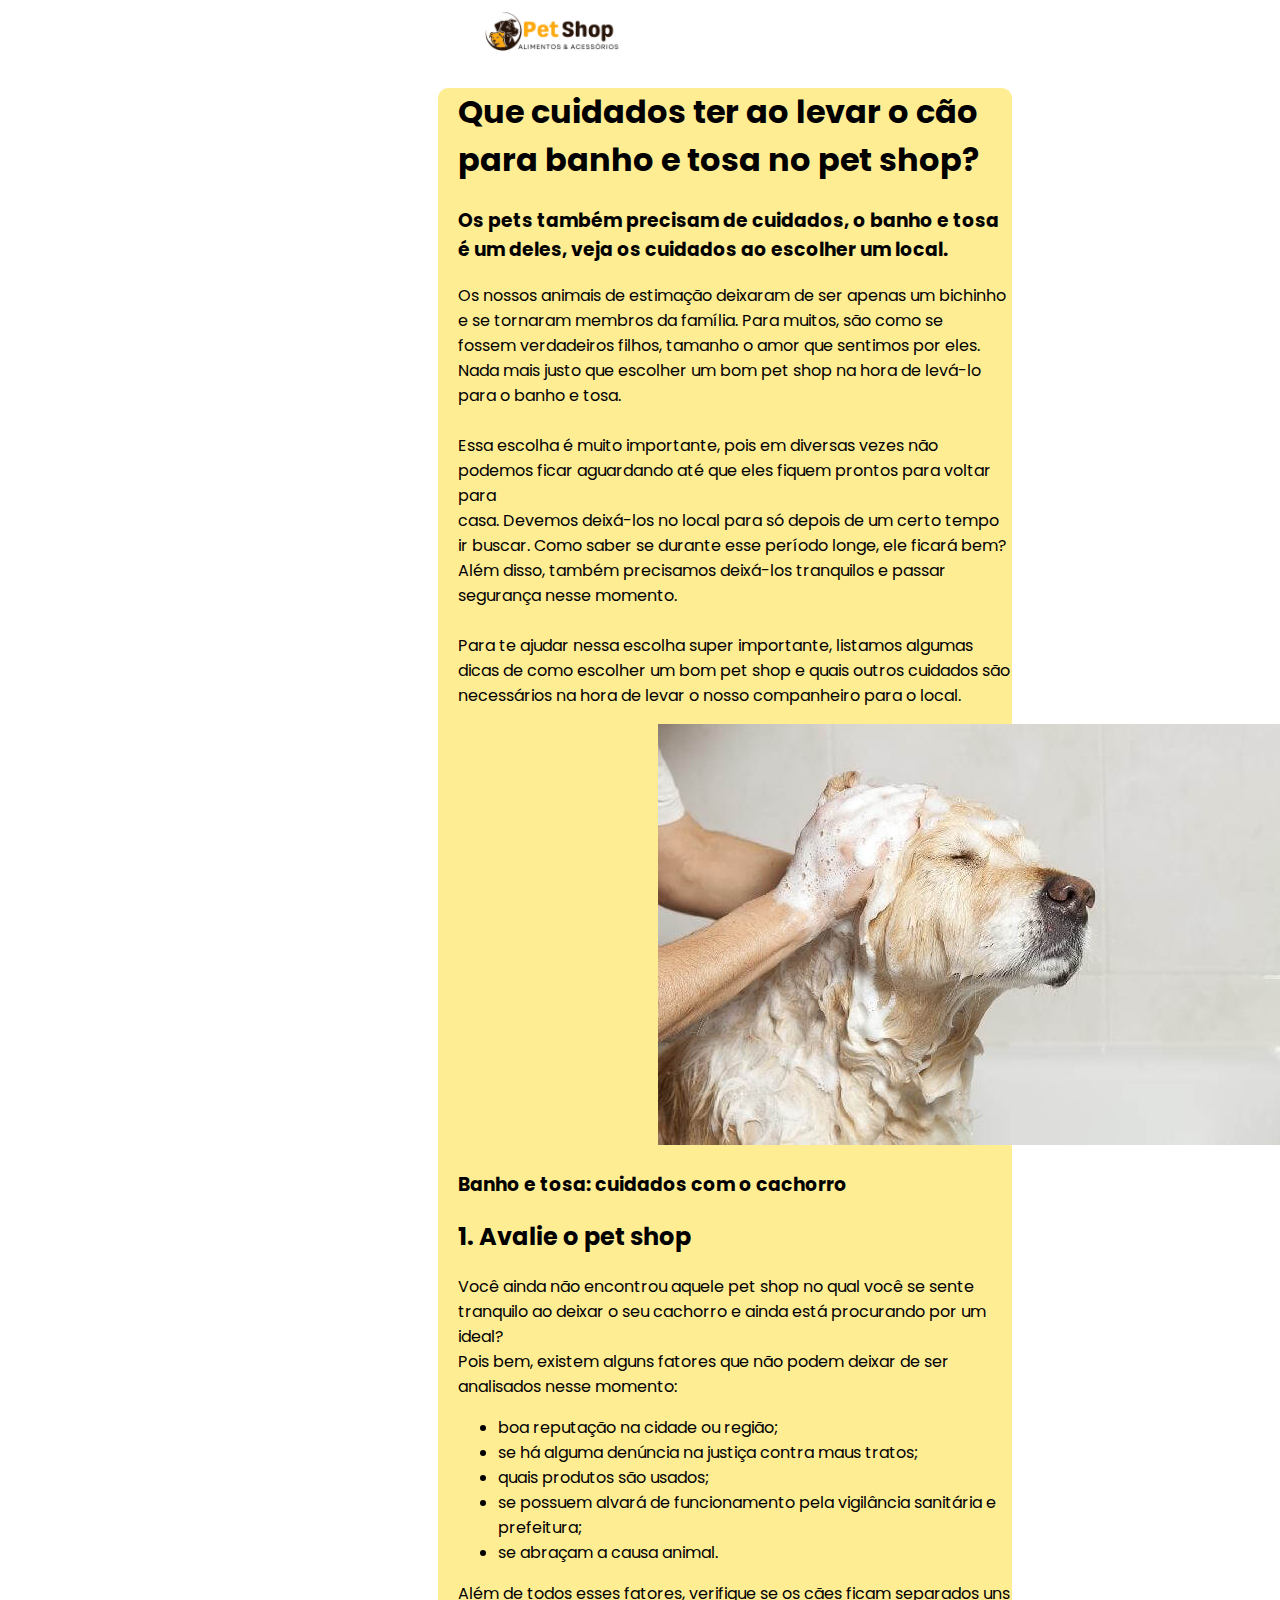
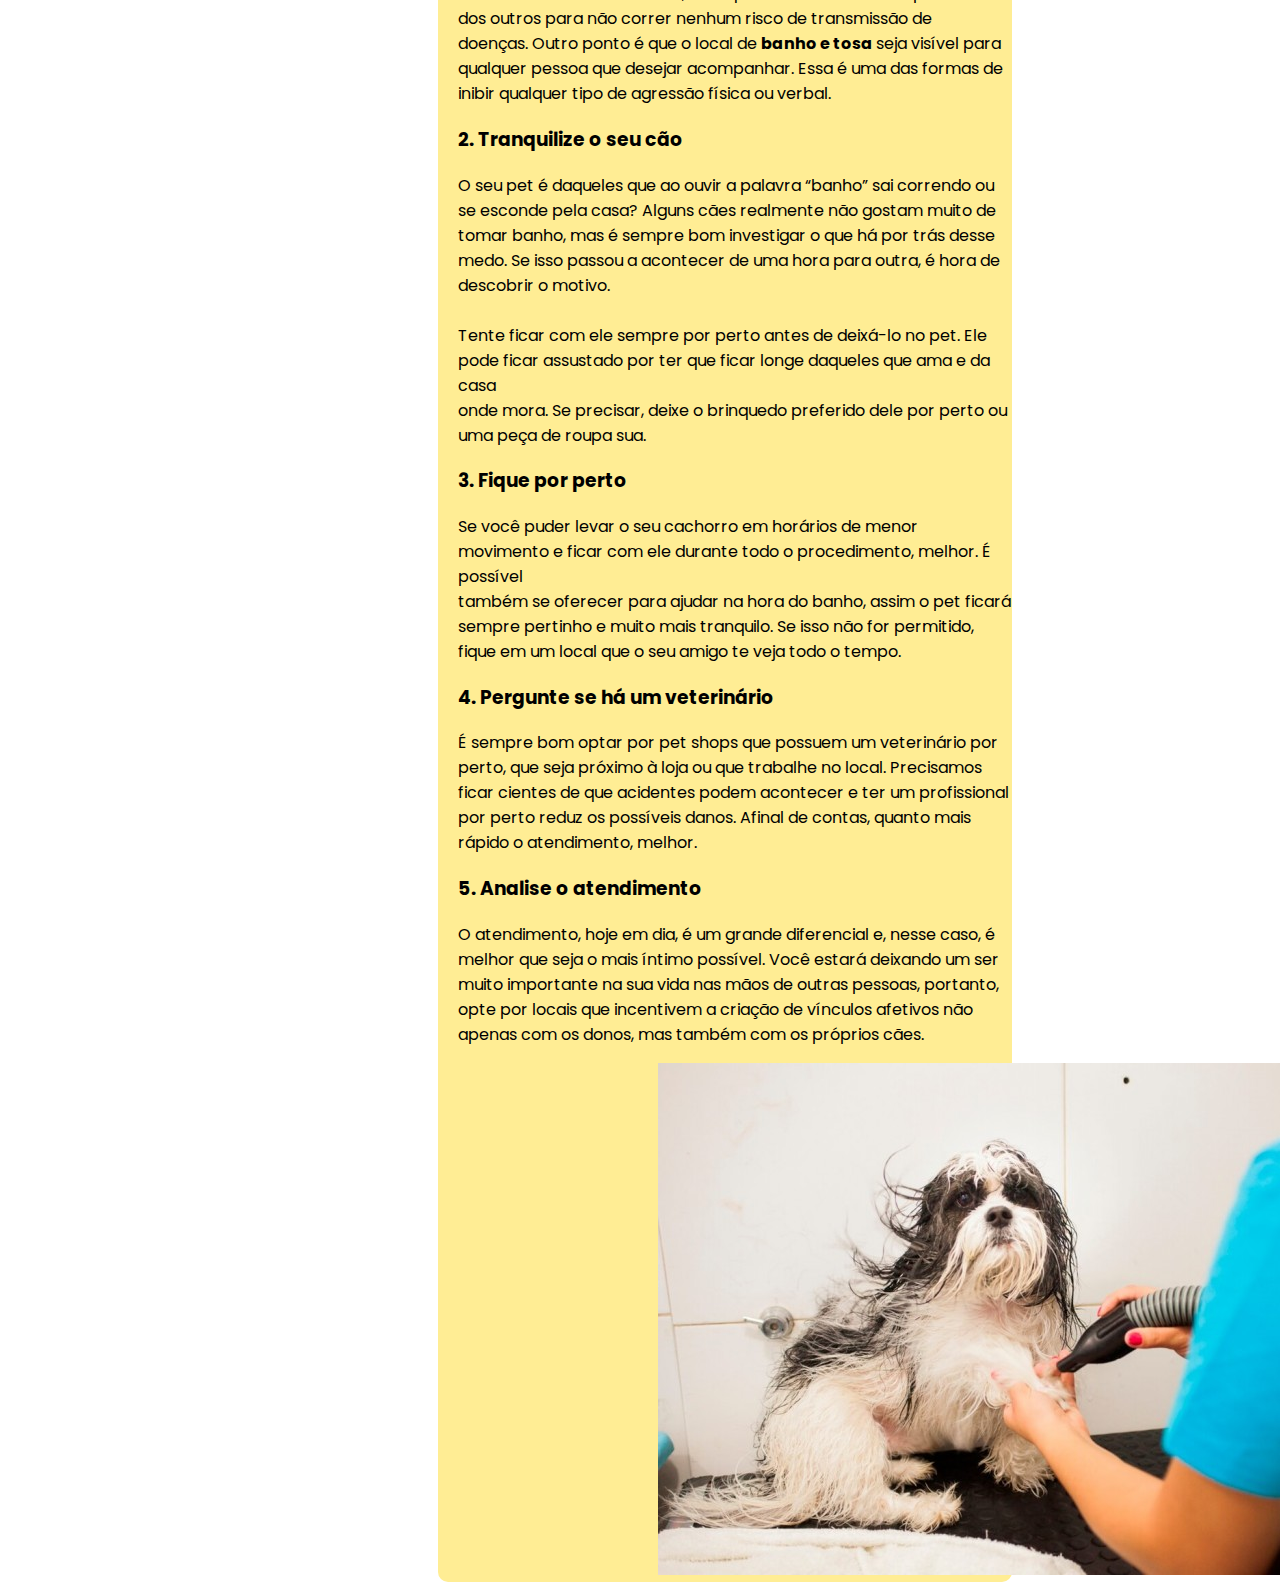
<file: index6.html>
<!DOCTYPE html>
<html lang="pt-br">
<head>
    <meta charset="UTF-8">
    <meta name="viewport" content="width=device-width, initial-scale=1.0">
    <link rel="preconnect" href="https://fonts.googleapis.com">
    <link rel="preconnect" href="https://fonts.gstatic.com" crossorigin>
    <link href="https://fonts.googleapis.com/css2?family=Poppins:ital,wght@0,100;0,200;0,300;0,400;0,500;0,600;0,700;0,800;0,900;1,100;1,200;1,300;1,400;1,500;1,600;1,700;1,800;1,900&display=swap" rel="stylesheet">
    <link rel="html" href="./index.html">
    <title> Cuidados com os animais</title>
</head>
<body>
    <main><div>
        <a href="./index.html"><img src="./img/petshoplogo.png" alt="logopet"></a>
    </div>
        <section>
                <h1>Que cuidados ter ao levar o cão para banho e tosa no pet shop?</h1>

                <h3>Os pets também precisam de cuidados, o banho e tosa é um deles, veja os cuidados ao escolher um local.</h3>

                <p>Os nossos animais de estimação deixaram de ser apenas um bichinho e se tornaram membros da família. Para muitos, são como se <br>
                    fossem verdadeiros filhos, tamanho o amor que sentimos por eles. Nada mais justo que escolher um bom pet shop na hora de levá-lo <br>
                     para o banho e tosa. <br>
                        <br>
                    Essa escolha é muito importante, pois em diversas vezes não podemos ficar aguardando até que eles fiquem prontos para voltar para <br>
                    casa. Devemos deixá-los no local para só depois de um certo tempo ir buscar. Como saber se durante esse período longe, ele ficará bem? <br>
                     Além disso, também precisamos deixá-los tranquilos e passar segurança nesse momento. <br>
                    <br>
                    Para te ajudar nessa escolha super importante, listamos algumas dicas de como escolher um bom pet shop e quais outros cuidados são <br>
                     necessários na hora de levar o nosso companheiro para o local.</p>
                     <div>
                         <img src="./img/cao-banho.jpg" alt="cão banho" class="img-main">
                    </div>
                     <h3>Banho e tosa: cuidados com o cachorro</h3>

                     <h2>1. Avalie o pet shop</h2>

                     <p>Você ainda não encontrou aquele pet shop no qual você se sente tranquilo ao deixar o seu cachorro e ainda está procurando por um ideal? <br>
                         Pois bem, existem alguns fatores que não podem deixar de ser analisados nesse momento:</p>
                    
                    <ul>
                        <li> boa reputação na cidade ou região;</li>
                        <li> se há alguma denúncia na justiça contra maus tratos;</li>
                        <li> quais produtos são usados;</li>
                        <li> se possuem alvará de funcionamento pela vigilância sanitária e prefeitura;</li>
                        <li> se abraçam a causa animal.</li>
                    </ul>

                    <p>Além de todos esses fatores, verifique se os cães ficam separados uns dos outros para não correr nenhum risco de transmissão de <br>
                         doenças. Outro ponto é que o local de <strong>banho e tosa </strong>seja visível para qualquer pessoa que desejar acompanhar. Essa é uma das formas de <br>
                          inibir qualquer tipo de agressão física ou verbal.</p>

                    <h3>2. Tranquilize o seu cão</h3>

                    <p>O seu pet é daqueles que ao ouvir a palavra “banho” sai correndo ou se esconde pela casa? Alguns cães realmente não gostam muito de <br>
                         tomar banho, mas é sempre bom investigar o que há por trás desse medo. Se isso passou a acontecer de uma hora para outra, é hora de <br>
                         descobrir o motivo. <br>
                        <br>
                        Tente ficar com ele sempre por perto antes de deixá-lo no pet. Ele pode ficar assustado por ter que ficar longe daqueles que ama e da casa <br>
                        onde mora. Se precisar, deixe o brinquedo preferido dele por perto ou uma peça de roupa sua.</p>

                    <h3> 3. Fique por perto</h3>

                    <p>Se você puder levar o seu cachorro em horários de menor movimento e ficar com ele durante todo o procedimento, melhor. É possível <br>
                        também se oferecer para ajudar na hora do banho, assim o pet ficará sempre pertinho e muito mais tranquilo. Se isso não for permitido, <br>
                         fique em um local que o seu amigo te veja todo o tempo.</p>

                    <h3>4. Pergunte se há um veterinário</h3>

                    <p>É sempre bom optar por pet shops que possuem um veterinário por perto, que seja próximo à loja ou que trabalhe no local. Precisamos <br>
                        ficar cientes de que acidentes podem acontecer e ter um profissional por perto reduz os possíveis danos. Afinal de contas, quanto mais <br>
                        rápido o atendimento, melhor.</p>

                    <h3>5. Analise o atendimento</h3>

                    <p>O atendimento, hoje em dia, é um grande diferencial e, nesse caso, é melhor que seja o mais íntimo possível. Você estará deixando um ser <br>
                         muito importante na sua vida nas mãos de outras pessoas, portanto, opte por locais que incentivem a criação de vínculos afetivos não <br>
                         apenas com os donos, mas também com os próprios cães.</p>

                        
                        <img src="./img/cao-secador.jpg" alt="cão-secador" class="img-main">

        </section>
    </main>
</body>
</html>

<style>
    *{ 
        font-family: "Poppins", serif;
    }
    main{
        margin-left: 430px;
    }
    section {
        background: rgb(255, 237, 148, 1.00) ;
        margin-right: 260px;
        padding-left: 20px;
        border-radius: 10px;
    }
    div{
        right: 50px;
    }
    .img-main {
        position: relative;
        left: 200px;

    }
</style>
</file>
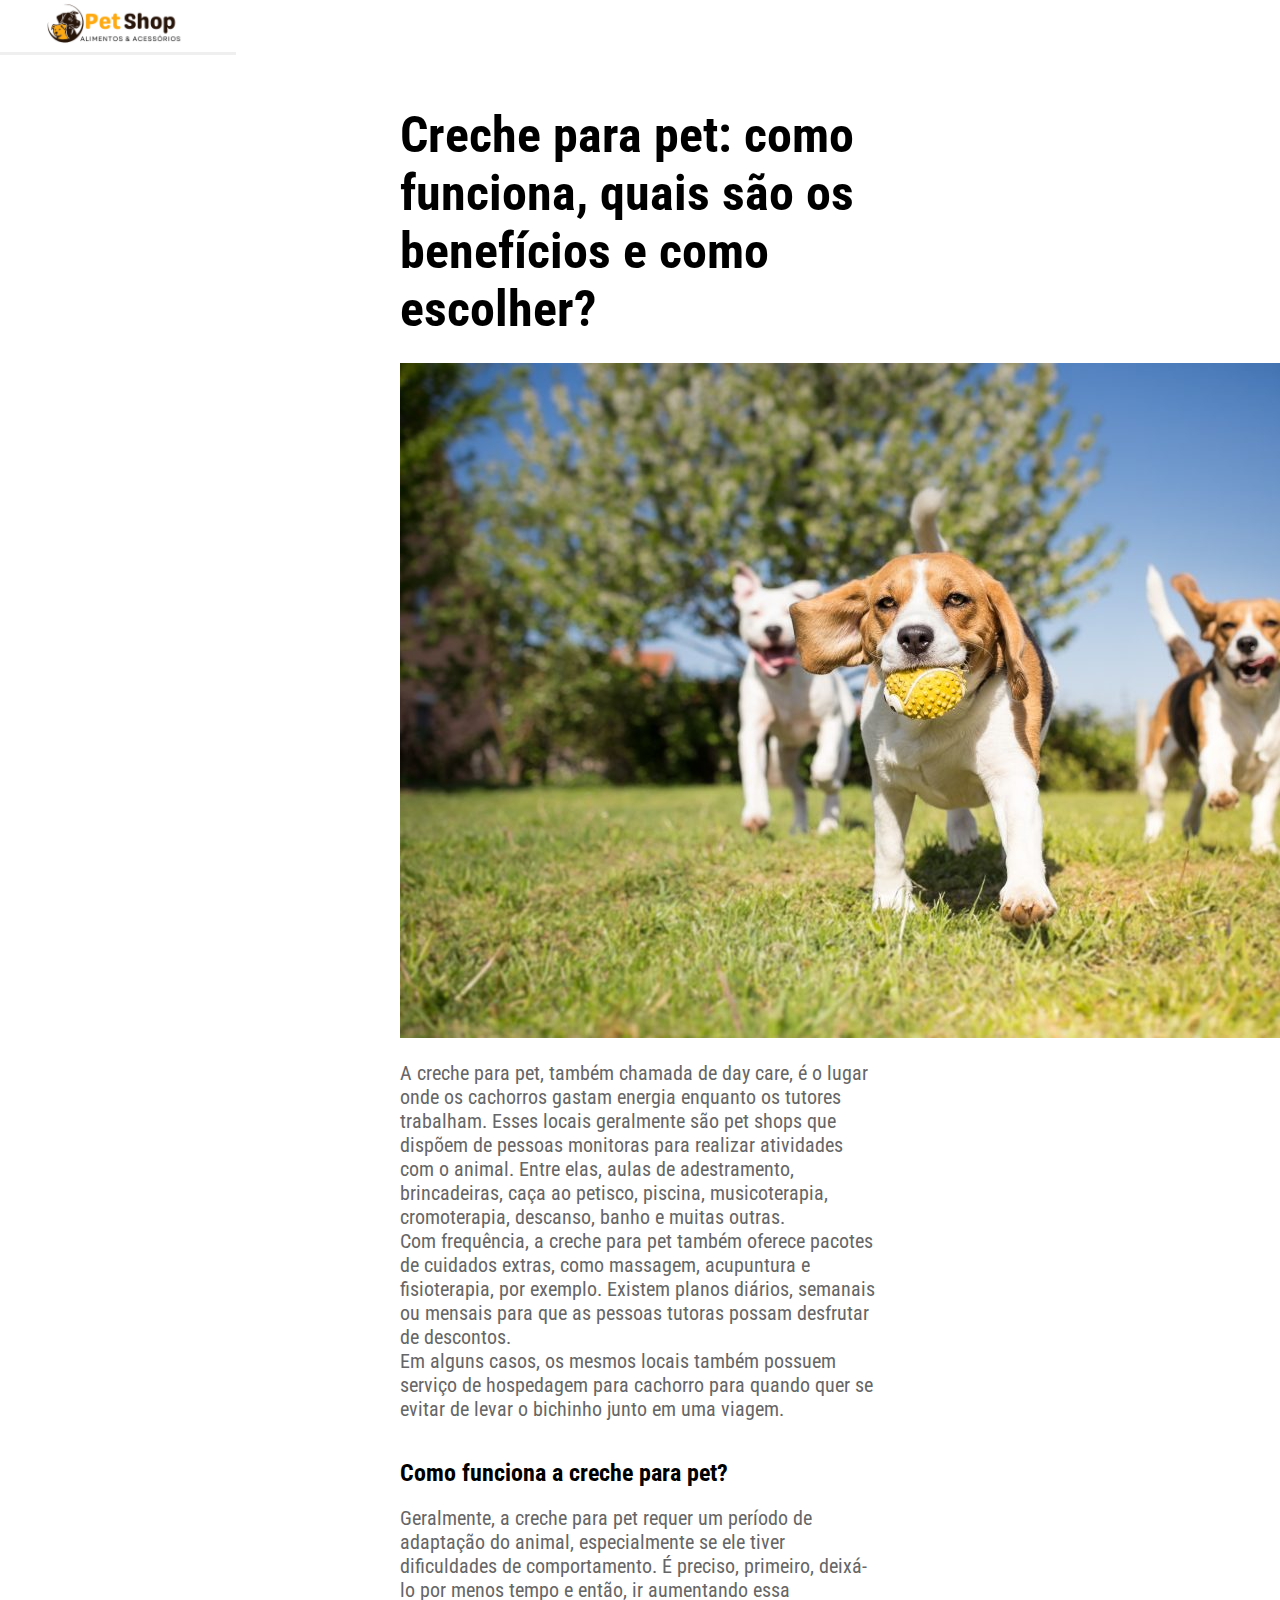
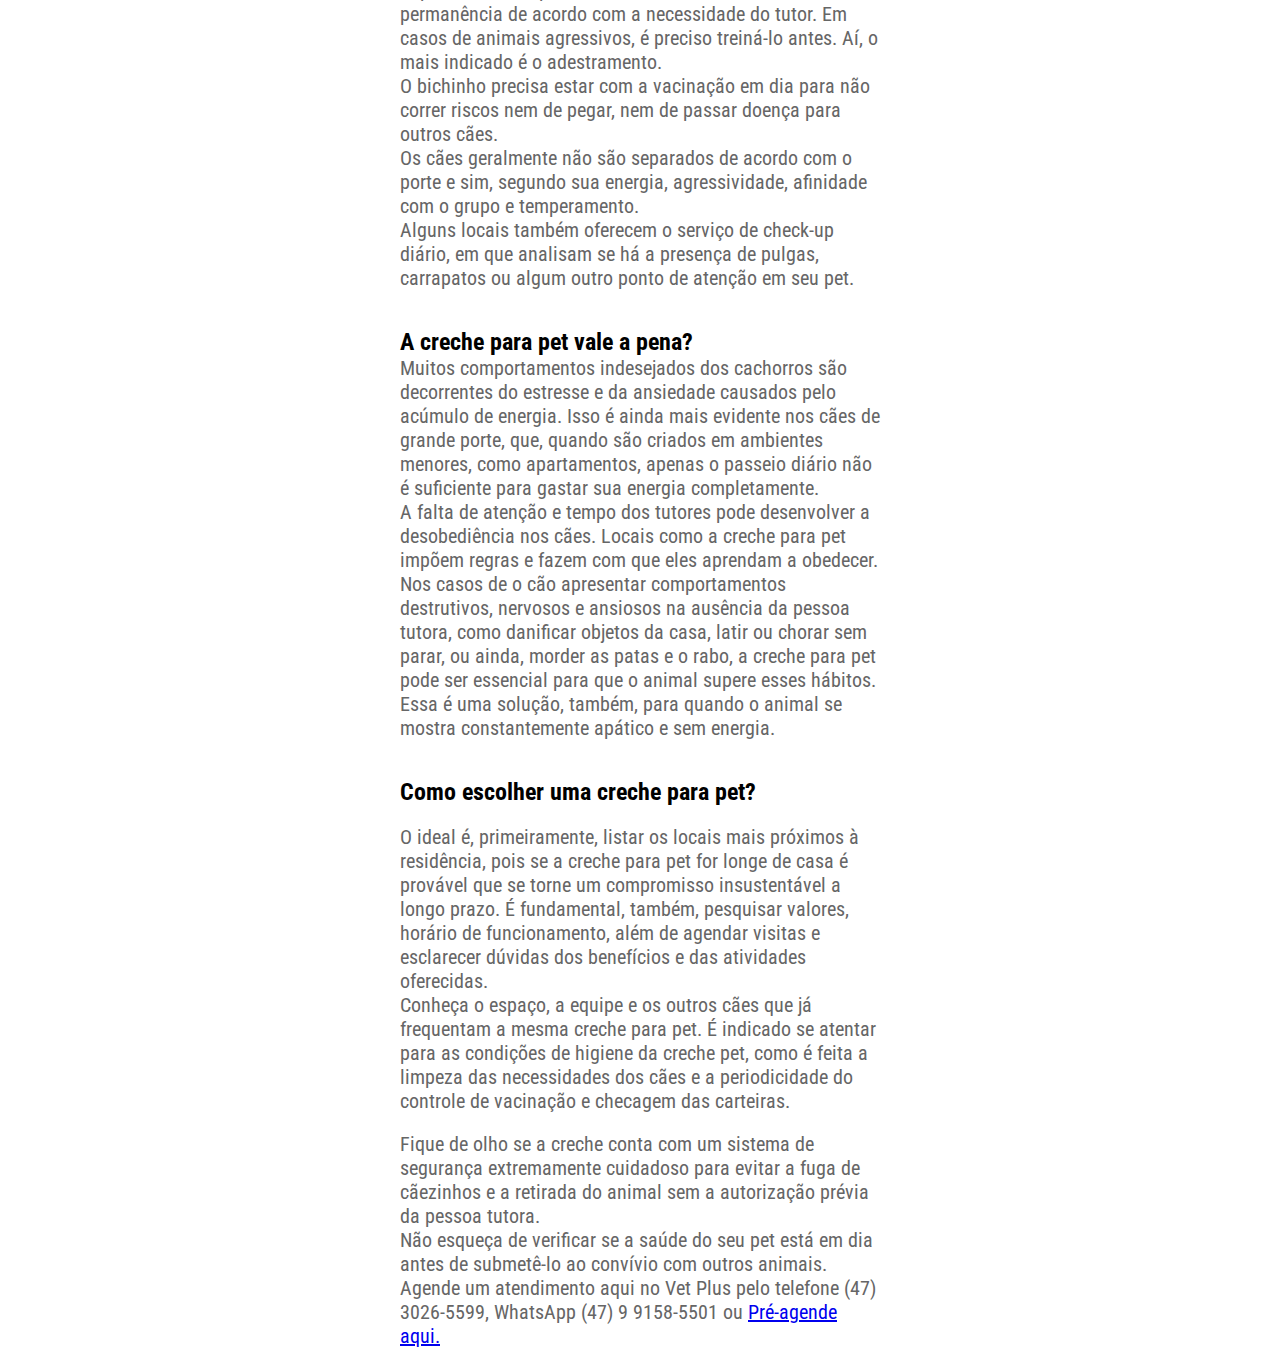
<file: index7.html>
<!DOCTYPE html>
<html lang="pt-br">
<head>
    <meta charset="UTF-8">
    <meta name="viewport" content="width=device-width, initial-scale=1.0">
    <link rel="preconnect" href="https://fonts.googleapis.com">
    <link rel="preconnect" href="https://fonts.gstatic.com" crossorigin>
    <link href="https://fonts.googleapis.com/css2?family=Roboto+Condensed:ital,wght@0,100..900;1,100..900&display=swap" rel="stylesheet">
    <link rel="html" href="./index.html">
    <title>creche</title>
</head>
<body>
    <main>
       <button> <a href="./index.html"><img src="./img/petshoplogo.png" alt="logo-petshop"> </button> </a>
        <section>
            <h1>Creche para pet: como funciona, quais são os benefícios e como escolher?</h1>

            <img src="./img/creche-para-pet-1080x675.jpg" alt="cão" id="img-selection">
            <br>
            <br>
            <p>A creche para pet, também chamada de day care, é o lugar onde os cachorros gastam energia enquanto os tutores trabalham. 
                 Esses locais geralmente são pet shops que dispõem de pessoas monitoras para realizar atividades com o animal. Entre elas, 
                  aulas de adestramento, brincadeiras, caça ao petisco, piscina, musicoterapia, cromoterapia, descanso, banho e muitas outras.</p>

            <p>Com frequência, a creche para pet também oferece pacotes de cuidados extras, como massagem, acupuntura e fisioterapia, por exemplo. 
                 Existem planos diários, semanais ou mensais para que as pessoas tutoras possam desfrutar de descontos.</p>

            <p>Em alguns casos, os mesmos locais também possuem serviço de hospedagem para cachorro para quando quer se evitar de levar o bichinho 
                 junto em uma viagem.</p>
                 <br>
                 <br>
            <h2>Como funciona a creche para pet?</h2>
                <br>
            <p>Geralmente, a creche para pet requer um período de adaptação do animal, especialmente se ele tiver dificuldades de comportamento. É preciso, primeiro, deixá-lo por menos tempo e então, ir aumentando essa permanência de acordo com a necessidade do tutor. Em casos de animais agressivos, é preciso treiná-lo antes. Aí, o mais indicado é o adestramento.</p>

            <p>O bichinho precisa estar com a vacinação em dia para não correr riscos nem de pegar, nem de passar doença para outros cães.</p>

            <p>Os cães geralmente não são separados de acordo com o porte e sim, segundo sua energia, agressividade, afinidade com o grupo e temperamento.</p>

            <p>Alguns locais também oferecem o serviço de check-up diário, em que analisam se há a presença de pulgas, carrapatos ou algum outro ponto de atenção em seu pet.</p>
            <br>
            <br>
            <h2>A creche para pet vale a pena?</h2>

            <p>Muitos comportamentos indesejados dos cachorros são decorrentes do estresse e da ansiedade causados pelo acúmulo de energia. Isso é ainda mais evidente nos cães de grande porte, que, quando são criados em ambientes menores, como apartamentos, apenas o passeio diário não é suficiente para gastar sua energia completamente.</p>

            <p>A falta de atenção e tempo dos tutores pode desenvolver a desobediência nos cães. Locais como a creche para pet impõem regras e fazem com que eles aprendam a obedecer.</p>

            <p>Nos casos de o cão apresentar comportamentos destrutivos, nervosos e ansiosos na ausência da pessoa tutora, como danificar objetos da casa, latir ou chorar sem parar, ou ainda, morder as patas e o rabo, a creche para pet pode ser essencial para que o animal supere esses hábitos. Essa é uma solução, também, para quando o animal se mostra constantemente apático e sem energia.</p>
            <br>
            <br>
            <h2>Como escolher uma creche para pet?</h2>
                <br>
            <p>O ideal é, primeiramente, listar os locais mais próximos à residência, pois se a creche para pet for longe de casa é provável que se torne um compromisso insustentável a longo prazo. É fundamental, também, pesquisar valores, horário de funcionamento, além de agendar visitas e esclarecer dúvidas dos benefícios e das atividades oferecidas.</p>

            <p>Conheça o espaço, a equipe e os outros cães que já frequentam a mesma creche para pet. É indicado se atentar para as condições de higiene da creche pet, como é feita a limpeza das necessidades dos cães e a periodicidade do controle de vacinação e checagem das carteiras.</p>
                <br>
            <p>Fique de olho se a creche conta com um sistema de segurança extremamente cuidadoso para evitar a fuga de cãezinhos e a retirada do animal sem a autorização prévia da pessoa tutora.</p>

            <p>Não esqueça de verificar se a saúde do seu pet está em dia antes de submetê-lo ao convívio com outros animais. Agende um atendimento aqui no Vet Plus pelo telefone (47) 3026-5599, WhatsApp (47) 9 9158-5501 ou <a href="tel:+5563999-443209"> Pré-agende aqui.</a></p>
        </section>
    </main>
</body>
</html>

<style>
    *{
        font-family: "Roboto Condensed", serif;
        margin: 0;
        padding: 0;
        box-sizing: border-box;
    }
    button{
        border: none;
    }
    main{
        height: 100vh;
        width: 100vw;
    }
    section{
        margin: 50px 400px;
    }
    h1{
        font-size: 50px;
        margin-bottom: 25px;
    }
    p{
        font-size:  20px;
        color: #666666;
    }
</style>
</file>
<file: style.css>
* {
    font-family: "Inter", serif;
    margin: 0;
    padding: 0;
}

header {
    margin: 42px 0 17px 70px;

}

h1 {
    font-size: 52.93px;
    font-weight: 400;
    margin-bottom: 25px;
    color: rgb(0, 0, 0);


}

h3 {
    font-size: 28px;
    font-weight: 400;
    line-height: 34px;
    color: #000;
}

p {
    font-size: 19px;
    font-weight: 400;
    line-height: 137.9%;
    color: rgb(24, 24, 23);
    width: 566px;
    margin-top: 25px;
    margin-bottom: 25px;
}

section {
    display: inline-block;
    position: static;
   margin: 163px 46px 172px 283px;
}

main {
    background: rgb(255, 237, 148, 1.00);
    border-radius: 15px; 
    
}

#section2 {
    display: inline-block;
    margin-top: 0;

}


#article1 {
    background: #ffffff;


}

#iside1 {
    background: #ffffff;

}

#img-cachorro {
    display: inline-block;
    position: relative;
    width: 877.17px;

}

#pata1 {
    margin-top: 31px;
    margin-right: 167px;
    margin-bottom: 0px;
    margin-left: 1600px;
}

#cachorro2 {
    margin-top: 10px;
    display: inline-block;


}

.link-header {
    font-weight: 400;
    font-size: 20px;
    margin-right: 30px;
    color: rgb(0, 0, 0);
    cursor: pointer;
}

.button-compre {
    width: 152.28px;
    height: 49px;
    font-weight: 400;
    font-size: 18px;
    background: rgb(18, 76, 95);
    color: #ffffff;
    cursor: pointer;
    border-radius: 15px;
    border: none;
}

.button-header {
    background: rgb(199, 231, 225);
    width: 152.28px;
    height: 49px;
    font-weight: 400;
    font-size: 18px;
    color: rgb(0, 0, 0);
    cursor: pointer;
    border-width: 0;
    border: none;
}

.image-text {
    font-weight: 400;
    font-size: 20px;
}

.button-div {
    width: 200px;
    height: 224px;
    margin-top: 37px;
    margin-left: 105px;
    background: #ffffff;
    border-radius: 20.5px;
    cursor: pointer;
    
}

.button-div2 {
    width: 200px;
    height: 224px;
    margin-top: 37px;
    margin-left: 105px;
    background: rgb(255, 249, 223);
    border-radius: 20.5px;
    cursor: pointer;
    border: none;
}

#titulo2 {
    font-size: 35px;
    text-decoration: underline;
    cursor: pointer;


}

#promoção {
    font-size: 40px;
    font-weight: 400;
    line-height: 0px;
    text-decoration: underline;
    cursor: pointer;
}

.terceiro-paragrafo {
    display: inline-block;
    width: 600px;
    text-align: center;
}

article2 {
    display: inline-block;
    margin-right: 50px;
    background: #ffffff
}

img {
    cursor: pointer;
    text-align: center;
    line-height: 0px;
    letter-spacing: 0%;
    text-align: left;
}

.comprar {
    font-size: 20px;
    width: 150px;
    height: 50px;
    letter-spacing: 0%;
    border: none;
    text-align: left;
    background: rgb(186, 215, 234);
    color: black;
    bottom: -1841px;
    cursor: pointer;
    margin-right: 50px;
    border-radius: 3px;
}

#section-div {
    font-size: 20px;
    font-weight: 200;
    line-height: 41px;
    letter-spacing: 5%;
    text-align: left;
}


#section3 {
    display: inline-block;
    width: 508px;
    height: 326px;
    left: 190px;
    right: 898px;
    top: 2804px;
    bottom: -2456.92px;
}




#img-vector {
    display: inline-block;
    width: 486.15px;
    height: 658.55px;
    left: 2000px;
    right: 402.78px;
    top: 2753.54px;
    bottom: -2739.01px;
    padding: 20px 100px;

}

#main-2 {
    background: #ffffff;
    margin-left: 180px;

}

#cliente-h2 {
    font-size: 400px;
    border: #000;
    text-decoration: underline;
    
}

.img4 {
    margin-left: 95px;
    cursor: pointer;

}

footer {
    margin-top: 110px;
    margin-left: 601px;


}

input {
    font-size: 35px;
    display: inline-block;
    text-align: center;
}

#img-footer {
    width: 40px;
    display: inline-block;

}

#button-footer {
    width: 192px;
    height: 50px;
    font-size: 20px;
    background: rgb(18, 76, 95);
    border-radius: 50px;
    padding: 5px 0 5px 0;
    border: none;
    color: #ffffff;
    cursor: pointer;
}

.img-footer {
    margin-top: 5px;
    margin-left: 35px;
    padding: 15px 15px;
    background: rgb(196, 196, 196);
    border-radius: 20px;


}


.footer2 {
    margin: 35px 338px 100px 338px;
    display: inline-block;



}

.h2 {
    display: inline-block;
    margin-left: 600px;
    Width: 210px;
    font-size: 16px;
    font-weight: 700px;
    height: 19px;
    text-align: justify;
    background: #ffffff;
    word-spacing: normal;
    

}

.h22 {
    display: inline-block;
    margin-left: 55px;
    Width: 210px;
    font-size: 16px;
    font-weight: 700px;
    height: 19px;
    text-align: justify;
    background: #ffffff;
}

h4 {
    display: inline-block;
    margin-right: 50px;
}
h5 { 
    font-size: 20px;
    margin-top: 50px;
    color: #454545;
}
#cartao {  
    padding: 0;
    margin: 0;
    font-size: 1rem;
    line-height: 132%;
    font-weight: 700;
    color: #454545;
}
a:active{
    color: rgb(255, 237, 148, 1.00);
}
a:hover{
    opacity: 0.6;
}

button:active {
    background: yellow;
}
button:hover {
    opacity: 0.6;
}
</file>
